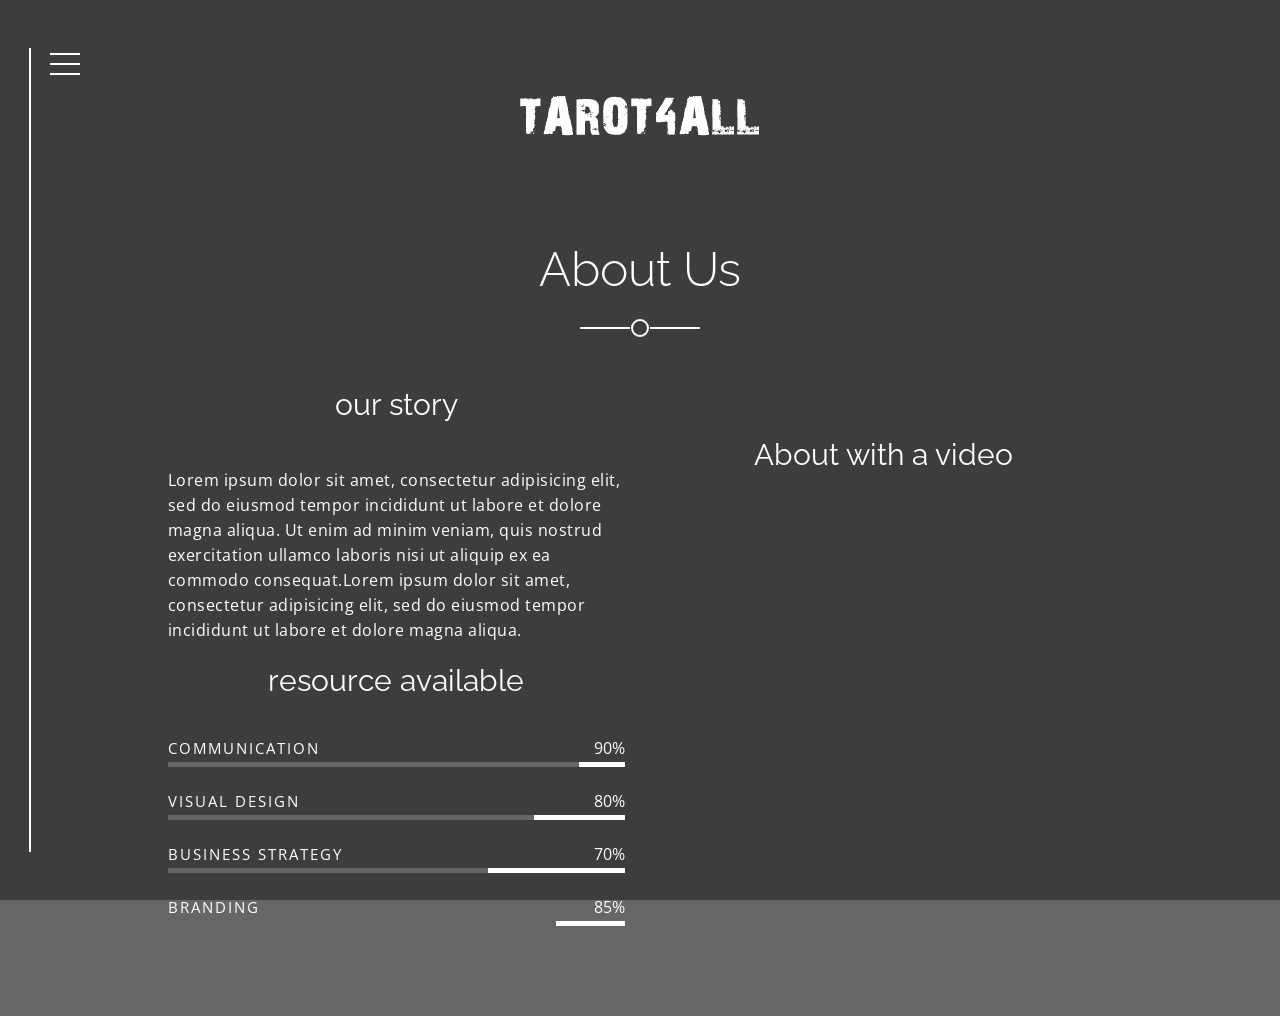
<file: tarot4all/about.html>
<!DOCTYPE html>
<!--
	Metronic by TEMPLATE STOCK
	templatestock.co @templatestock
	Released for free under the Creative Commons Attribution 3.0 license (templated.co/license)
-->

<!--[if IE 7]>    <html class="no-js ie7 oldie" lang="en-US"> <![endif]-->
<!--[if IE 8]>    <html class="no-js ie8 oldie" lang="en-US"> <![endif]-->
<!--[if gt IE 8]><!--> <html class="no-js" lang="en-US">  <!--<![endif]-->
<head>

<!-- META DATA -->
<meta charset="utf-8">
<meta http-equiv="X-UA-Compatible" content="IE=edge">
<meta http-equiv="content-type" content="text/html;charset=UTF-8">
<meta name="viewport" content="width=device-width, initial-scale=1, maximum-scale=1">


<!-- Title -->
<title>Metronic Free HTML5 Responsive Template | Template Stock </title>

<!-- CSS Global Compulsory -->
<link rel="stylesheet" href="css/bootstrap.min.css">
<link rel="stylesheet" href="css/style.css" >

<!-- CSS Implementing Plugins -->
<link rel="stylesheet" type="text/css" href="css/font-awesome.min.css" />
<link rel="stylesheet" type="text/css" href="css/ionicons.min.css" />
<link rel="stylesheet" type="text/css" href="css/animate.min.css" />
<link rel="stylesheet" type="text/css" href="css/flexslider.css" />
<link rel="stylesheet" type="text/css" href="css/owl.carousel.css" />
<link rel="stylesheet" type="text/css" href="css/owl.theme.css" />
<link rel="stylesheet" type="text/css" href="css/vegas.min.css" />
<link rel="stylesheet" type="text/css" href="css/menu.css" />
<link rel="stylesheet" type="text/css" href="css/sidebar.css" />

<!-- Fonts -->	
<link href='http://fonts.googleapis.com/css?family=Open+Sans:300italic,700italic,400,300,700&amp;subset=latin,latin-ext' rel='stylesheet' type='text/css'>
<link href='http://fonts.googleapis.com/css?family=Raleway:400,300,700,900' rel='stylesheet' type='text/css'>


<!-- JS -->
<script type="text/javascript" src="js/modernizr.js"></script>
<script type="text/javascript" src="js/snap.svg-min.js"></script>

<!-- HTML5 shim and Respond.js IE8 support of HTML5 elements and media queries -->
<!--[if lt IE 9]>
<script src="http://html5shim.googlecode.com/svn/trunk/html5.js"></script>
<script src="http://webnextbd.net/demo/js/respond.min.js"></script>
<![endif]-->

<!--[if lt IE 11]>
<link rel="stylesheet" type="text/css" href="http://webnextbd.net/demo/css/ie.css">
<![endif]-->

</head>
<body class="image-background">

<!-- Preloader -->
<div id="preloader">
<div id="loading-animation">&nbsp;</div>
</div>
<!-- /Preloader -->

<!-- Overlay -->
<div id="section-home" class="home-section-wrap center">
<div class="section-overlay"></div>
</div>
<!-- /Overlay -->

<!-- container -->
<div class="containers">
<!-- menu -->
<nav id="menu" class="menu">
<button class="menu__handle"><span>Menu</span></button>
<div class="menu__inner">
<ul>
<li><a href="index.html"><i class="fa fa-fw fa-home"></i><span>Home</span></a></li>
<li><a href="about.html"><i class="fa fa-fw fa-info"></i><span>About</span></a></li>
<li><a href="team.html"><i class="fa fa-fw fa-users"></i><span>Team</span></a></li>
<li><a href="services.html"><i class="fa fa-fw fa-gear"></i><span>Services</span></a></li>
<li><a href="portfolio.html"><i class="fa fa-fw fa-camera"></i><span>Portfolio</span></a></li>
<li><a href="contact.html"><i class="fa fa-fw fa-envelope"></i><span>Contact</span></a></li>
</ul>
</div>
<div class="morph-shape" data-morph-open="M300-10c0,0,295,164,295,410c0,232-295,410-295,410" data-morph-close="M300-10C300-10,5,154,5,400c0,232,295,410,295,410">
<svg width="100%" height="100%" viewBox="0 0 600 800" preserveAspectRatio="none">
<path fill="none" d="M300-10c0,0,0,164,0,410c0,232,0,410,0,410"/>
</svg>
</div>
</nav><!-- /menu -->

<!-- main -->
<div class="main">
<!-- header -->
<header class="header-site">
<div class="logo-site animated bounceInDown" data-animation-delay="700">
<img class="img-responsive" src="images/logo.png" data-at2x="images/logo@2x.png" alt="Logo" />
</div>
</header>
<!-- /header -->

<!-- section -->                 
<section class="section fullscreen site-main">
<div class="container-section">
<div class="container-table">
<div class="content-table">
<!-- bt-carousel -->
<div class="bt-carousel">

<!-- about section -->
<div class="item-slide show">
<!-- container -->
<div class="container">
<div class="row">
<div class="col-md-10 col-md-offset-1">

<!-- header section -->
<div class="header-section animated bounceInDown" data-animation-delay="700">
<!-- title section -->
<h2 class="title-section">About Us</h2><!-- /title section -->
<div class="line-separate line-white line-center"><span></span></div>
</div>
<!-- /header section -->
	
<!-- content slide -->
<div class="content-slide aboutus">
<div class="row">
<div class="col-xs-12 col-md-6 animated bounceInLeft" data-animation-delay="700">
<h3>our story</h3>
<p>Lorem ipsum dolor sit amet, consectetur adipisicing elit, sed do eiusmod tempor incididunt ut labore et dolore magna aliqua. Ut enim ad minim veniam, quis nostrud exercitation ullamco laboris nisi ut aliquip ex ea commodo consequat.Lorem ipsum dolor sit amet, consectetur adipisicing elit, sed do eiusmod tempor incididunt ut labore et dolore magna aliqua.</p>
<!-- Pregress bar -->
<h3>resource available</h3>
<div class="pregress-bar">
<div class="skill-lockup">
<span class="category-name mb">communication</span><span class="progress-status">90%</span>
<span class="skill-bar">
<span class="skill-level  planning"></span>
</span>
</div><!-- /planning -->

<div class="skill-lockup">
<span class="category-name mb">visual design</span><span class="progress-status">80%</span>
<span class="skill-bar">
<span class="skill-level programming"></span>
</span>
</div><!-- /programming -->

<div class="skill-lockup">
<span class="category-name">business strategy</span><span class="progress-status">70%</span>
<span class="skill-bar">
<span class="skill-level developing"></span>
</span>
</div><!-- /developing -->

<div class="skill-lockup">
<span class="category-name">branding</span><span class="progress-status">85%</span>
<span class="skill-bar">
<span class="skill-level supporting"></span>
</span>
</div><!-- /supporting -->
</div><!-- /Pregress bar -->
</div><!-- /col-xs-12 col-md-6 -->

<!-- video section -->
<div class="col-xs-12 col-md-6 video-section animated bounceInRight" data-animation-delay="700">
<div class="big-video center">
<h3>About with a video</h3>
<div class="video-content">
<iframe src="https://www.youtube.com/embed/BpYaM87g3oY" allowfullscreen></iframe>
</div>
</div>
</div><!-- /video section -->
</div><!-- /row -->

</div><!-- /content slide -->
</div>
</div><!-- /row -->
</div><!-- /container -->
</div>
<!-- about section -->

</div><!-- /bt-carousel -->
</div>
</div>
</div>
</section><!-- /section -->  
</div><!-- /main -->
</div><!-- /container -->


<!-- JS -->
<script type="text/javascript" src="js/jquery-1.11.3.min.js"></script>
<script type="text/javascript" src="js/bootstrap.min.js"></script>
<script type="text/javascript" src="js/retina.min.js"></script>
<script type="text/javascript" src="js/jquery.backstretch.min.js"></script>
<script type="text/javascript" src="js/jquery.countdown.min.js"></script>
<script type="text/javascript" src="js/jquery.parallaxify.min.js"></script>
<script type="text/javascript" src="js/jquery.particleground.min.js"></script>
<script type="text/javascript" src="js/vegas.min.js"></script>
<script type="text/javascript" src="js/trianglify.min.js"></script>
<script type="text/javascript" src="js/jquery.mb.YTPlayer.js"></script>
<script type="text/javascript" src="js/jquery.nicescroll.min.js"></script>
<script type="text/javascript" src="js/jquery.flexslider-min.js"></script>
<script type="text/javascript" src="js/owl.carousel.min.js"></script>
<script type="text/javascript" src="js/jquery.appear.js"></script>
<script type="text/javascript" src="js/classie.js"></script>
<script type="text/javascript" src="js/sidebar.js"></script>
<script type="text/javascript" src="js/main.js"></script>

</body>
</html>
</file>
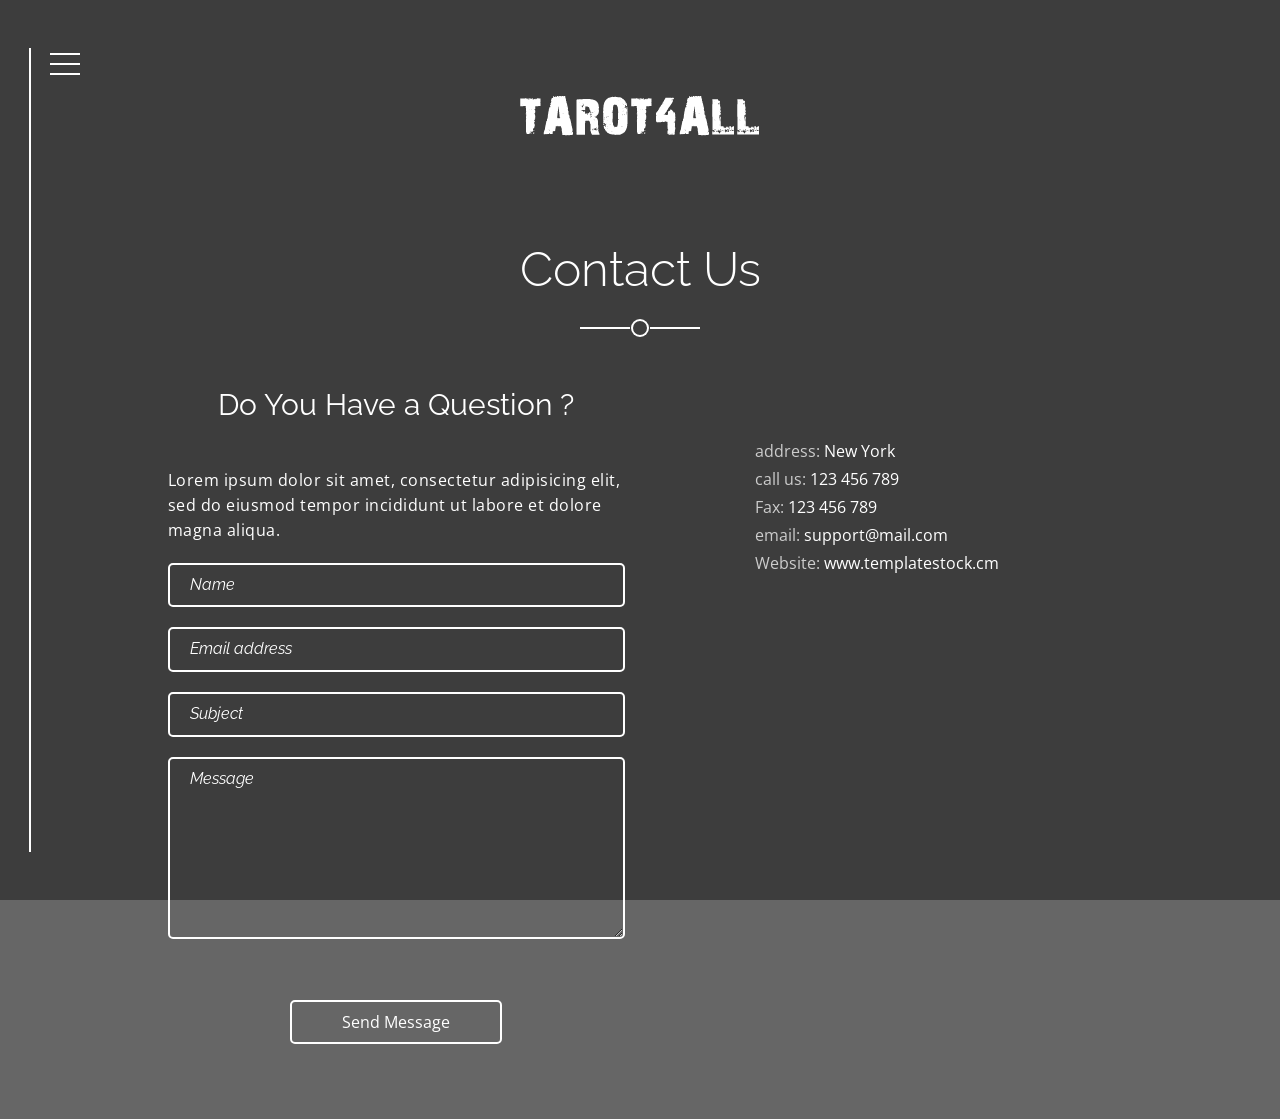
<file: tarot4all/contact.html>
<!DOCTYPE html>
<!--
	Metronic by TEMPLATE STOCK
	templatestock.co @templatestock
	Released for free under the Creative Commons Attribution 3.0 license (templated.co/license)
-->

<!--[if IE 7]>    <html class="no-js ie7 oldie" lang="en-US"> <![endif]-->
<!--[if IE 8]>    <html class="no-js ie8 oldie" lang="en-US"> <![endif]-->
<!--[if gt IE 8]><!--> <html class="no-js" lang="en-US">  <!--<![endif]-->
<head>

<!-- META DATA -->
<meta charset="utf-8">
<meta http-equiv="X-UA-Compatible" content="IE=edge">
<meta http-equiv="content-type" content="text/html;charset=UTF-8">
<meta name="viewport" content="width=device-width, initial-scale=1, maximum-scale=1">

<!-- Title -->
<title>Metronic Free HTML5 Responsive Template | Template Stock </title>



<!-- CSS Global Compulsory -->
<link rel="stylesheet" href="css/bootstrap.min.css">
<link rel="stylesheet" href="css/style.css" >

<!-- CSS Implementing Plugins -->
<link rel="stylesheet" type="text/css" href="css/font-awesome.min.css" />
<link rel="stylesheet" type="text/css" href="css/ionicons.min.css" />
<link rel="stylesheet" type="text/css" href="css/animate.min.css" />
<link rel="stylesheet" type="text/css" href="css/flexslider.css" />
<link rel="stylesheet" type="text/css" href="css/owl.carousel.css" />
<link rel="stylesheet" type="text/css" href="css/owl.theme.css" />
<link rel="stylesheet" type="text/css" href="css/vegas.min.css" />
<link rel="stylesheet" type="text/css" href="css/menu.css" />
<link rel="stylesheet" type="text/css" href="css/sidebar.css" />

<!-- Fonts -->	
<link href='http://fonts.googleapis.com/css?family=Open+Sans:300italic,700italic,400,300,700&amp;subset=latin,latin-ext' rel='stylesheet' type='text/css'>
<link href='http://fonts.googleapis.com/css?family=Raleway:400,300,700,900' rel='stylesheet' type='text/css'>


<!-- JS -->
<script type="text/javascript" src="js/modernizr.js"></script>
<script type="text/javascript" src="js/snap.svg-min.js"></script>

<!-- HTML5 shim and Respond.js IE8 support of HTML5 elements and media queries -->
<!--[if lt IE 9]>
<script src="http://html5shim.googlecode.com/svn/trunk/html5.js"></script>
<script src="http://webnextbd.net/demo/js/respond.min.js"></script>
<![endif]-->

<!--[if lt IE 11]>
<link rel="stylesheet" type="text/css" href="http://webnextbd.net/demo/css/ie.css">
<![endif]-->

</head>
<body class="image-background">

<!-- Preloader -->
<div id="preloader">
<div id="loading-animation">&nbsp;</div>
</div>
<!-- /Preloader -->

<!-- Overlay -->
<div id="section-home" class="home-section-wrap center">
<div class="section-overlay"></div>
</div>
<!-- /Overlay -->

<!-- container -->
<div class="containers">
<!-- menu -->
<nav id="menu" class="menu">
<button class="menu__handle"><span>Menu</span></button>
<div class="menu__inner">
<ul>
<li><a href="index.html"><i class="fa fa-fw fa-home"></i><span>Home</span></a></li>
<li><a href="about.html"><i class="fa fa-fw fa-info"></i><span>About</span></a></li>
<li><a href="team.html"><i class="fa fa-fw fa-users"></i><span>Team</span></a></li>
<li><a href="services.html"><i class="fa fa-fw fa-gear"></i><span>Services</span></a></li>
<li><a href="portfolio.html"><i class="fa fa-fw fa-camera"></i><span>Portfolio</span></a></li>
<li><a href="contact.html"><i class="fa fa-fw fa-envelope"></i><span>Contact</span></a></li>
</ul>
</div>
<div class="morph-shape" data-morph-open="M300-10c0,0,295,164,295,410c0,232-295,410-295,410" data-morph-close="M300-10C300-10,5,154,5,400c0,232,295,410,295,410">
<svg width="100%" height="100%" viewBox="0 0 600 800" preserveAspectRatio="none">
<path fill="none" d="M300-10c0,0,0,164,0,410c0,232,0,410,0,410"/>
</svg>
</div>
</nav><!-- /menu -->

<!-- main -->
<div class="main">
<!-- header -->
<header class="header-site">
<div class="logo-site animated bounceInDown" data-animation-delay="700">
<img class="img-responsive" src="images/logo.png" data-at2x="images/logo@2x.png" alt="Logo" />
</div>
</header>
<!-- /header -->

<!-- section -->                 
<section class="section fullscreen site-main">
<div class="container-section">
<div class="container-table">
<div class="content-table">
<!-- bt-carousel -->
<div class="bt-carousel">

<!-- contact section -->
<div class="item-slide show">
<!-- container -->
<div class="container">
<div class="row">
<div class="col-md-10 col-md-offset-1">

<!-- header section -->
<div class="header-section animated bounceInDown" data-animation-delay="700">
<!-- title section -->
<h2 class="title-section">Contact Us</h2><!-- /title section -->
<div class="line-separate line-white line-center"><span></span></div>
</div>
<!-- /header section -->
	
<!-- content slide -->
<div class="content-slide aboutus">
<div class="row">
<div class="col-xs-12 col-md-6 animated bounceInLeft" data-animation-delay="700">
<h3>Do You Have a Question ?</h3>
<p>Lorem ipsum dolor sit amet, consectetur adipisicing elit, sed do eiusmod tempor incididunt ut labore et dolore magna aliqua.</p>


<!-- contact form -->
<form method="post" action="../../send-mail.php" class="contact-form">

<input type="text" name="name" placeholder="Name" class="required">

<input type="email" name="email" placeholder="Email address" class="contact-form-email required">

<input type="text" name="subject" placeholder="Subject" class="contact-form-subject">

<textarea name="message" placeholder="Message" class="required" rows="7"></textarea>

<div class="response-message"></div>
<button class="border-button" type="submit" id="submit" name="submit">Send Message</button>

</form><!-- /contact form -->
</div><!-- /col-xs-12 col-md-6 -->

<!-- maps section -->
<div class="col-xs-12 col-md-6 maps-section animated bounceInRight" data-animation-delay="700">
<div class="big-maps center" >
<ul>
<li><span>address: </span> New York</li>
<li><span>call us: </span><a href="tel:123456789">123 456 789</a></li>
<li><span>Fax: </span><a href="tel:123456789">123 456 789</a></li>
<li><span>email: </span><a href="#">support@mail.com</a></li>
<li><span>Website: </span><a href="#">www.templatestock.cm</a></li>
</ul>
<div id="map1"></div>
</div>
</div><!-- /maps section -->
</div><!-- /row -->

</div><!-- /content slide -->
</div>
</div><!-- /row -->
</div><!-- /container -->
</div>
<!-- /contact section -->

</div><!-- /bt-carousel -->
</div>
</div>
</div>
</section><!-- /section -->  
</div><!-- /main -->
</div><!-- /container -->


<!-- JS -->
<script type="text/javascript" src="js/jquery-1.11.3.min.js"></script>
<script type="text/javascript" src="js/bootstrap.min.js"></script>
<script type="text/javascript" src="js/retina.min.js"></script>
<script type="text/javascript" src="js/jquery.backstretch.min.js"></script>
<!-- Maps -->
<script type="text/javascript" src="http://maps.google.com/maps/api/js"></script>
<script type="text/javascript" src="js/maps.js"></script>
<!-- /Maps -->
<script type="text/javascript" src="js/jquery.countdown.min.js"></script>
<script type="text/javascript" src="js/jquery.parallaxify.min.js"></script>
<script type="text/javascript" src="js/jquery.particleground.min.js"></script>
<script type="text/javascript" src="js/vegas.min.js"></script>
<script type="text/javascript" src="js/trianglify.min.js"></script>
<script type="text/javascript" src="js/jquery.mb.YTPlayer.js"></script>
<script type="text/javascript" src="js/jquery.nicescroll.min.js"></script>
<script type="text/javascript" src="js/jquery.flexslider-min.js"></script>
<script type="text/javascript" src="js/owl.carousel.min.js"></script>
<script type="text/javascript" src="js/jquery.appear.js"></script>
<script type="text/javascript" src="js/classie.js"></script>
<script type="text/javascript" src="js/sidebar.js"></script>
<script type="text/javascript" src="js/main.js"></script>

</body>
</html>
</file>
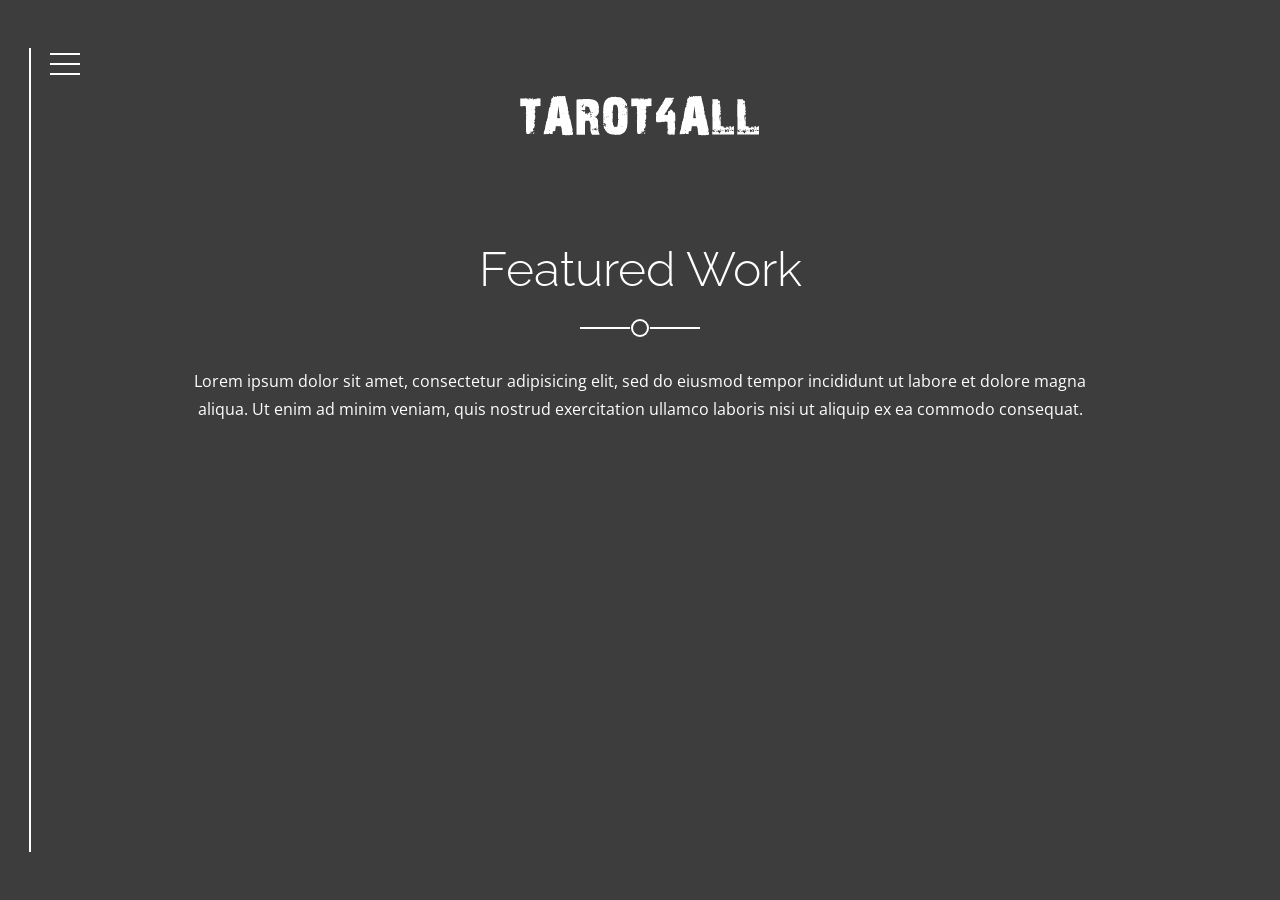
<file: tarot4all/portfolio.html>
<!DOCTYPE html>
<!--
	Metronic by TEMPLATE STOCK
	templatestock.co @templatestock
	Released for free under the Creative Commons Attribution 3.0 license (templated.co/license)
-->

<!--[if IE 7]>    <html class="no-js ie7 oldie" lang="en-US"> <![endif]-->
<!--[if IE 8]>    <html class="no-js ie8 oldie" lang="en-US"> <![endif]-->
<!--[if gt IE 8]><!--> <html class="no-js" lang="en-US">  <!--<![endif]-->
<head>

<!-- META DATA -->
<meta charset="utf-8">
<meta http-equiv="X-UA-Compatible" content="IE=edge">
<meta http-equiv="content-type" content="text/html;charset=UTF-8">
<meta name="viewport" content="width=device-width, initial-scale=1, maximum-scale=1">

<!-- Title -->
<title>Metronic Free HTML5 Responsive Template | Template Stock </title>


<!-- CSS Global Compulsory -->
<link rel="stylesheet" href="css/bootstrap.min.css">
<link rel="stylesheet" href="css/style.css" >

<!-- CSS Implementing Plugins -->
<link rel="stylesheet" type="text/css" href="css/font-awesome.min.css" />
<link rel="stylesheet" type="text/css" href="css/ionicons.min.css" />
<link rel="stylesheet" type="text/css" href="css/animate.min.css" />
<link rel="stylesheet" type="text/css" href="css/flexslider.css" />
<link rel="stylesheet" type="text/css" href="css/owl.carousel.css" />
<link rel="stylesheet" type="text/css" href="css/owl.theme.css" />
<link rel="stylesheet" type="text/css" href="css/vegas.min.css" />
<link rel="stylesheet" type="text/css" href="css/menu.css" />
<link rel="stylesheet" type="text/css" href="css/sidebar.css" />

<!-- Fonts -->	
<link href='http://fonts.googleapis.com/css?family=Open+Sans:300italic,700italic,400,300,700&amp;subset=latin,latin-ext' rel='stylesheet' type='text/css'>
<link href='http://fonts.googleapis.com/css?family=Raleway:400,300,700,900' rel='stylesheet' type='text/css'>


<!-- JS -->
<script type="text/javascript" src="js/modernizr.js"></script>
<script type="text/javascript" src="js/snap.svg-min.js"></script>

<!-- HTML5 shim and Respond.js IE8 support of HTML5 elements and media queries -->
<!--[if lt IE 9]>
<script src="http://html5shim.googlecode.com/svn/trunk/html5.js"></script>
<script src="http://webnextbd.net/demo/js/respond.min.js"></script>
<![endif]-->

<!--[if lt IE 11]>
<link rel="stylesheet" type="text/css" href="http://webnextbd.net/demo/css/ie.css">
<![endif]-->

</head>
<body class="image-background">

<!-- Preloader -->
<div id="preloader">
<div id="loading-animation">&nbsp;</div>
</div>
<!-- /Preloader -->

<!-- Overlay -->
<div id="section-home" class="home-section-wrap center">
<div class="section-overlay"></div>
</div>
<!-- /Overlay -->

<!-- container -->
<div class="containers">
<!-- menu -->
<nav id="menu" class="menu">
<button class="menu__handle"><span>Menu</span></button>
<div class="menu__inner">
<ul>
<li><a href="index.html"><i class="fa fa-fw fa-home"></i><span>Home</span></a></li>
<li><a href="about.html"><i class="fa fa-fw fa-info"></i><span>About</span></a></li>
<li><a href="team.html"><i class="fa fa-fw fa-users"></i><span>Team</span></a></li>
<li><a href="services.html"><i class="fa fa-fw fa-gear"></i><span>Services</span></a></li>
<li><a href="portfolio.html"><i class="fa fa-fw fa-camera"></i><span>Portfolio</span></a></li>
<li><a href="contact.html"><i class="fa fa-fw fa-envelope"></i><span>Contact</span></a></li>
</ul>
</div>
<div class="morph-shape" data-morph-open="M300-10c0,0,295,164,295,410c0,232-295,410-295,410" data-morph-close="M300-10C300-10,5,154,5,400c0,232,295,410,295,410">
<svg width="100%" height="100%" viewBox="0 0 600 800" preserveAspectRatio="none">
<path fill="none" d="M300-10c0,0,0,164,0,410c0,232,0,410,0,410"/>
</svg>
</div>
</nav><!-- /menu -->

<!-- main -->
<div class="main">
<!-- header -->
<header class="header-site">
<div class="logo-site animated bounceInDown" data-animation-delay="700">
<img class="img-responsive" src="images/logo.png" data-at2x="images/logo@2x.png" alt="Logo" />
</div>
</header>
<!-- /header -->

<!-- section -->                 
<section class="section fullscreen site-main">
<div class="container-section">
<div class="container-table">
<div class="content-table">
<!-- bt-carousel -->
<div class="bt-carousel">

<!-- services section -->
<div class="item-slide show">
<!-- container -->
<div class="container">
<div class="row">
<div class="col-md-10 col-md-offset-1">

<!-- header section -->
<div class="header-section animated bounceInDown" data-animation-delay="700">
<!-- title section -->
<h2 class="title-section">Featured Work</h2><!-- /title section -->
<div class="line-separate line-white line-center"><span></span></div>
<p>Lorem ipsum dolor sit amet, consectetur adipisicing elit, sed do eiusmod tempor incididunt ut labore et dolore magna aliqua. Ut enim ad minim veniam, quis nostrud exercitation ullamco laboris nisi ut aliquip ex ea commodo consequat.</p>
</div>
<!-- /header section -->
	
<!-- content slide -->
<div class="content-slide">
<div class="row animated bounceInUp" data-animation-delay="700">
<!-- Portfolio -->
<div id="owl-demo" class="owl-carousel">

<div class="item">
<img src="images/portfolio-1.jpg" data-at2x="images/portfolio-1@2x.jpg" alt="portfolio-1">
<h4>Project-1</h4>
<p>Lorem ipsum dolor sit amet, consectetur adipisicing elit.<p>
</div><!-- /item -->

<div class="item">
<img src="images/portfolio-2.jpg" data-at2x="images/portfolio-2@2x.jpg" alt="portfolio-2">
<h4>Project-2</h4>
<p>Lorem ipsum dolor sit amet, consectetur adipisicing elit.<p>
</div><!-- /item -->

<div class="item">
<img src="images/portfolio-3.jpg" data-at2x="images/portfolio-3@2x.jpg" alt="portfolio-3">
<h4>Project-3</h4>
<p>Lorem ipsum dolor sit amet, consectetur adipisicing elit.<p>
</div><!-- /item -->

<div class="item">
<img src="images/portfolio-4.jpg" data-at2x="images/portfolio-4@2x.jpg" alt="portfolio-4">
<h4>Project-4</h4>
<p>Lorem ipsum dolor sit amet, consectetur adipisicing elit.<p>
</div><!-- /item -->

<div class="item">
<img src="images/portfolio-5.jpg" data-at2x="images/portfolio-5@2x.jpg" alt="portfolio-5">
<h4>Project-5</h4>
<p>Lorem ipsum dolor sit amet, consectetur adipisicing elit.<p>
</div><!-- /item -->

<div class="item">
<img src="images/portfolio-6.jpg" data-at2x="images/portfolio-6@2x.jpg" alt="portfolio-6">
<h4>Project-6</h4>
<p>Lorem ipsum dolor sit amet, consectetur adipisicing elit.<p>
</div><!-- /item -->

</div>
<!-- /Portfolio -->
</div><!-- /row -->

</div><!-- /content slide -->
</div>
</div><!-- /row -->
</div><!-- /container -->
</div>
<!-- /Portfolio section -->

</div><!-- /bt-carousel -->
</div>
</div>
</div>
</section><!-- /section -->  
</div><!-- /main -->
</div><!-- /container -->


<!-- JS -->
<script type="text/javascript" src="js/jquery-1.11.3.min.js"></script>
<script type="text/javascript" src="js/bootstrap.min.js"></script>
<script type="text/javascript" src="js/retina.min.js"></script>
<script type="text/javascript" src="js/jquery.backstretch.min.js"></script>
<script type="text/javascript" src="js/jquery.countdown.min.js"></script>
<script type="text/javascript" src="js/jquery.parallaxify.min.js"></script>
<script type="text/javascript" src="js/jquery.particleground.min.js"></script>
<script type="text/javascript" src="js/vegas.min.js"></script>
<script type="text/javascript" src="js/trianglify.min.js"></script>
<script type="text/javascript" src="js/jquery.mb.YTPlayer.js"></script>
<script type="text/javascript" src="js/jquery.nicescroll.min.js"></script>
<script type="text/javascript" src="js/jquery.flexslider-min.js"></script>
<script type="text/javascript" src="js/owl.carousel.min.js"></script>
<script type="text/javascript" src="js/jquery.appear.js"></script>
<script type="text/javascript" src="js/classie.js"></script>
<script type="text/javascript" src="js/sidebar.js"></script>
<script type="text/javascript" src="js/main.js"></script>

</body>
</html>
</file>
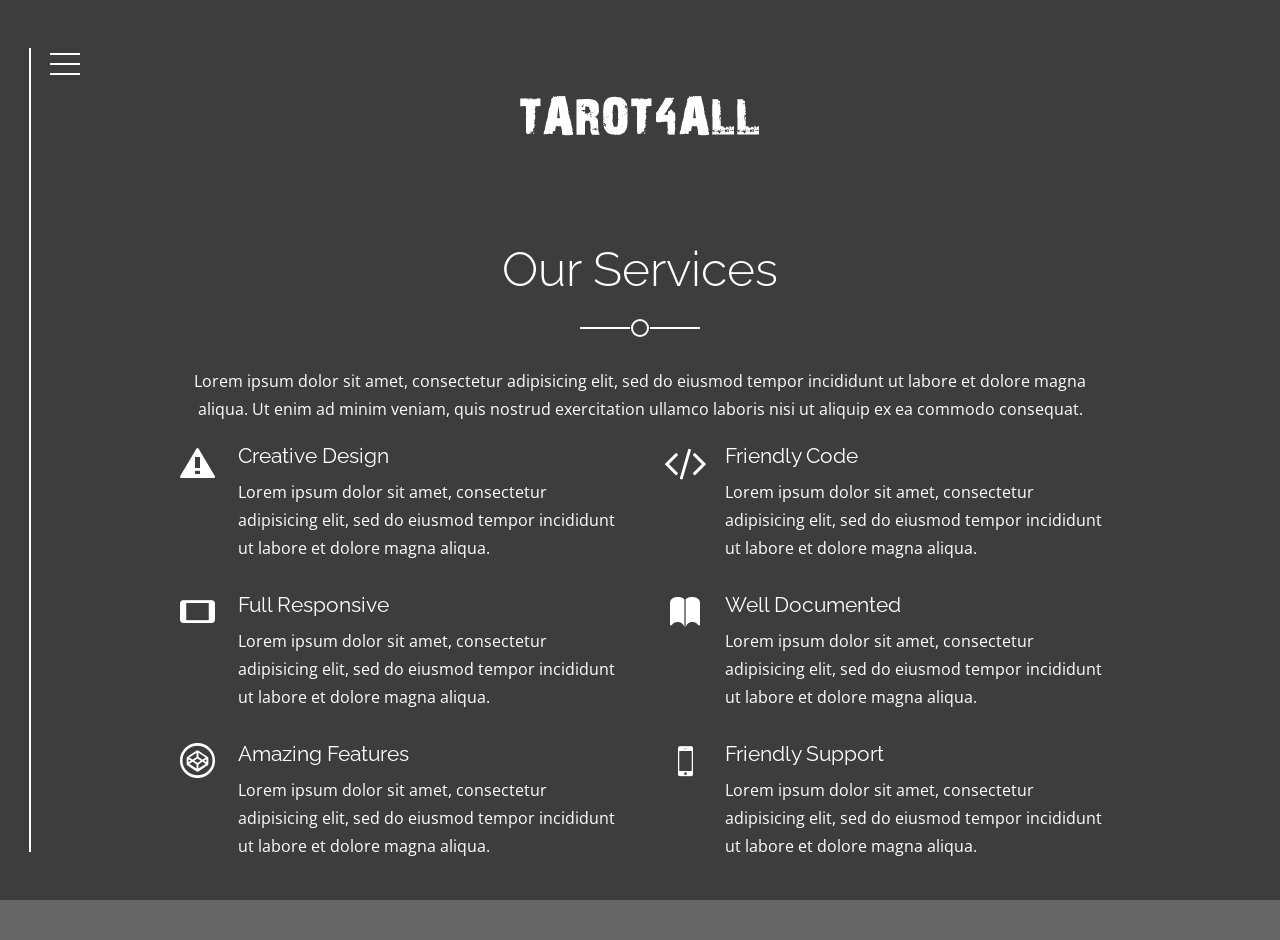
<file: tarot4all/services.html>
<!DOCTYPE html>
<!--
	Metronic by TEMPLATE STOCK
	templatestock.co @templatestock
	Released for free under the Creative Commons Attribution 3.0 license (templated.co/license)
-->
<!--[if IE 7]>    <html class="no-js ie7 oldie" lang="en-US"> <![endif]-->
<!--[if IE 8]>    <html class="no-js ie8 oldie" lang="en-US"> <![endif]-->
<!--[if gt IE 8]><!--> <html class="no-js" lang="en-US">  <!--<![endif]-->
<head>

<!-- META DATA -->
<meta charset="utf-8">
<meta http-equiv="X-UA-Compatible" content="IE=edge">
<meta http-equiv="content-type" content="text/html;charset=UTF-8">
<meta name="viewport" content="width=device-width, initial-scale=1, maximum-scale=1">

<!-- Title -->
<title>Metronic Free HTML5 Responsive Template | Template Stock </title>


<!-- CSS Global Compulsory -->
<link rel="stylesheet" href="css/bootstrap.min.css">
<link rel="stylesheet" href="css/style.css" >

<!-- CSS Implementing Plugins -->
<link rel="stylesheet" type="text/css" href="css/font-awesome.min.css" />
<link rel="stylesheet" type="text/css" href="css/ionicons.min.css" />
<link rel="stylesheet" type="text/css" href="css/animate.min.css" />
<link rel="stylesheet" type="text/css" href="css/flexslider.css" />
<link rel="stylesheet" type="text/css" href="css/owl.carousel.css" />
<link rel="stylesheet" type="text/css" href="css/owl.theme.css" />
<link rel="stylesheet" type="text/css" href="css/vegas.min.css" />
<link rel="stylesheet" type="text/css" href="css/menu.css" />
<link rel="stylesheet" type="text/css" href="css/sidebar.css" />

<!-- Fonts -->	
<link href='http://fonts.googleapis.com/css?family=Open+Sans:300italic,700italic,400,300,700&amp;subset=latin,latin-ext' rel='stylesheet' type='text/css'>
<link href='http://fonts.googleapis.com/css?family=Raleway:400,300,700,900' rel='stylesheet' type='text/css'>


<!-- JS -->
<script type="text/javascript" src="js/modernizr.js"></script>
<script type="text/javascript" src="js/snap.svg-min.js"></script>

<!-- HTML5 shim and Respond.js IE8 support of HTML5 elements and media queries -->
<!--[if lt IE 9]>
<script src="http://html5shim.googlecode.com/svn/trunk/html5.js"></script>
<script src="http://webnextbd.net/demo/js/respond.min.js"></script>
<![endif]-->

<!--[if lt IE 11]>
<link rel="stylesheet" type="text/css" href="http://webnextbd.net/demo/css/ie.css">
<![endif]-->

</head>
<body class="image-background">

<!-- Preloader -->
<div id="preloader">
<div id="loading-animation">&nbsp;</div>
</div>
<!-- /Preloader -->

<!-- Overlay -->
<div id="section-home" class="home-section-wrap center">
<div class="section-overlay"></div>
</div>
<!-- /Overlay -->

<!-- container -->
<div class="containers">
<!-- menu -->
<nav id="menu" class="menu">
<button class="menu__handle"><span>Menu</span></button>
<div class="menu__inner">
<ul>
<li><a href="index.html"><i class="fa fa-fw fa-home"></i><span>Home</span></a></li>
<li><a href="about.html"><i class="fa fa-fw fa-info"></i><span>About</span></a></li>
<li><a href="team.html"><i class="fa fa-fw fa-users"></i><span>Team</span></a></li>
<li><a href="services.html"><i class="fa fa-fw fa-gear"></i><span>Services</span></a></li>
<li><a href="portfolio.html"><i class="fa fa-fw fa-camera"></i><span>Portfolio</span></a></li>
<li><a href="contact.html"><i class="fa fa-fw fa-envelope"></i><span>Contact</span></a></li>
</ul>
</div>
<div class="morph-shape" data-morph-open="M300-10c0,0,295,164,295,410c0,232-295,410-295,410" data-morph-close="M300-10C300-10,5,154,5,400c0,232,295,410,295,410">
<svg width="100%" height="100%" viewBox="0 0 600 800" preserveAspectRatio="none">
<path fill="none" d="M300-10c0,0,0,164,0,410c0,232,0,410,0,410"/>
</svg>
</div>
</nav><!-- /menu -->

<!-- main -->
<div class="main">
<!-- header -->
<header class="header-site">
<div class="logo-site animated bounceInDown" data-animation-delay="700">
<img class="img-responsive" src="images/logo.png" data-at2x="images/logo@2x.png" alt="Logo" />
</div>
</header>
<!-- /header -->

<!-- section -->                 
<section class="section fullscreen site-main">
<div class="container-section">
<div class="container-table">
<div class="content-table">
<!-- bt-carousel -->
<div class="bt-carousel">

<!-- services section -->
<div class="item-slide show">
<!-- container -->
<div class="container">
<div class="row">
<div class="col-md-10 col-md-offset-1">

<!-- header section -->
<div class="header-section animated bounceInDown" data-animation-delay="700">
<!-- title section -->
<h2 class="title-section">Our Services</h2><!-- /title section -->
<div class="line-separate line-white line-center"><span></span></div>
<p>Lorem ipsum dolor sit amet, consectetur adipisicing elit, sed do eiusmod tempor incididunt ut labore et dolore magna aliqua. Ut enim ad minim veniam, quis nostrud exercitation ullamco laboris nisi ut aliquip ex ea commodo consequat.</p>
</div>
<!-- /header section -->
	
<!-- content slide -->
<div class="content-slide">
<div class="row">
<div class="col-md-6 animated bounceInLeft" data-animation-delay="700">
<!-- service list -->
<div class="service-list">

<!-- item service -->
<div class="item-service">
<div class="service-icon">
<i class="ion-alert-circled"></i>
</div>
<div class="service-text">
<h3>Creative Design</h3>
<p>Lorem ipsum dolor sit amet, consectetur adipisicing elit, sed do eiusmod tempor incididunt ut labore et dolore magna aliqua.</p>
</div>
</div><!-- /item service -->

<!-- item service -->
<div class="item-service">
<div class="service-icon">
<i class="ion-android-phone-landscape"></i>
</div>
<div class="service-text">
<h3>Full Responsive</h3>
<p>Lorem ipsum dolor sit amet, consectetur adipisicing elit, sed do eiusmod tempor incididunt ut labore et dolore magna aliqua.</p>
</div>
</div><!-- /item service -->
</div><!-- /service list -->
</div><!-- /col-md-6 -->

<div class="col-md-6 animated bounceInRight" data-animation-delay="700">
<!-- service list -->
<div class="service-list">

<!-- item service -->
<div class="item-service">
<div class="service-icon">
<i class="fa fa-code"></i>
</div>
<div class="service-text">
<h3>Friendly Code</h3>
<p>Lorem ipsum dolor sit amet, consectetur adipisicing elit, sed do eiusmod tempor incididunt ut labore et dolore magna aliqua.</p>
</div>
</div><!-- /item service -->

<!-- item service -->
<div class="item-service">
<div class="service-icon">
<i class="ion-ios-book"></i>
</div>
<div class="service-text">
<h3>Well Documented</h3>
<p>Lorem ipsum dolor sit amet, consectetur adipisicing elit, sed do eiusmod tempor incididunt ut labore et dolore magna aliqua.</p>
</div>
</div><!-- /item service -->
</div><!-- /service list -->
</div><!-- /col-md-6 -->
</div><!-- /row -->

<!-- row -->
<div class="row animated bounceInUp" data-animation-delay="700">
<div class="col-md-6">
<!-- service list -->
<div class="service-list">

<!-- item service -->
<div class="item-service">
<div class="service-icon">
<i class="ion-social-codepen-outline"></i>
</div>
<div class="service-text">
<h3>Amazing Features</h3>
<p>Lorem ipsum dolor sit amet, consectetur adipisicing elit, sed do eiusmod tempor incididunt ut labore et dolore magna aliqua.</p>
</div>
</div><!-- /item service -->
</div><!-- /service list -->
</div><!-- /col-md-6 -->

<div class="col-md-6">
<!-- service list -->
<div class="service-list">

<!-- item service -->
<div class="item-service">
<div class="service-icon">
<i class="ion-iphone"></i>
</div>
<div class="service-text">
<h3>Friendly Support</h3>
<p>Lorem ipsum dolor sit amet, consectetur adipisicing elit, sed do eiusmod tempor incididunt ut labore et dolore magna aliqua.</p>
</div>
</div><!-- /item service -->
</div><!-- /service list -->
</div><!-- /col-md-6 -->
</div><!-- /row -->

</div><!-- /content slide -->
</div>
</div><!-- /row -->
</div><!-- /container -->
</div>
<!-- /services section -->

</div><!-- /bt-carousel -->
</div>
</div>
</div>
</section><!-- /section -->  
</div><!-- /main -->
</div><!-- /container -->


<!-- JS -->
<script type="text/javascript" src="js/jquery-1.11.3.min.js"></script>
<script type="text/javascript" src="js/bootstrap.min.js"></script>
<script type="text/javascript" src="js/retina.min.js"></script>
<script type="text/javascript" src="js/jquery.backstretch.min.js"></script>
<script type="text/javascript" src="js/jquery.countdown.min.js"></script>
<script type="text/javascript" src="js/jquery.parallaxify.min.js"></script>
<script type="text/javascript" src="js/jquery.particleground.min.js"></script>
<script type="text/javascript" src="js/vegas.min.js"></script>
<script type="text/javascript" src="js/trianglify.min.js"></script>
<script type="text/javascript" src="js/jquery.mb.YTPlayer.js"></script>
<script type="text/javascript" src="js/jquery.nicescroll.min.js"></script>
<script type="text/javascript" src="js/jquery.flexslider-min.js"></script>
<script type="text/javascript" src="js/owl.carousel.min.js"></script>
<script type="text/javascript" src="js/jquery.appear.js"></script>
<script type="text/javascript" src="js/classie.js"></script>
<script type="text/javascript" src="js/sidebar.js"></script>
<script type="text/javascript" src="js/main.js"></script>

</body>
</html>
</file>
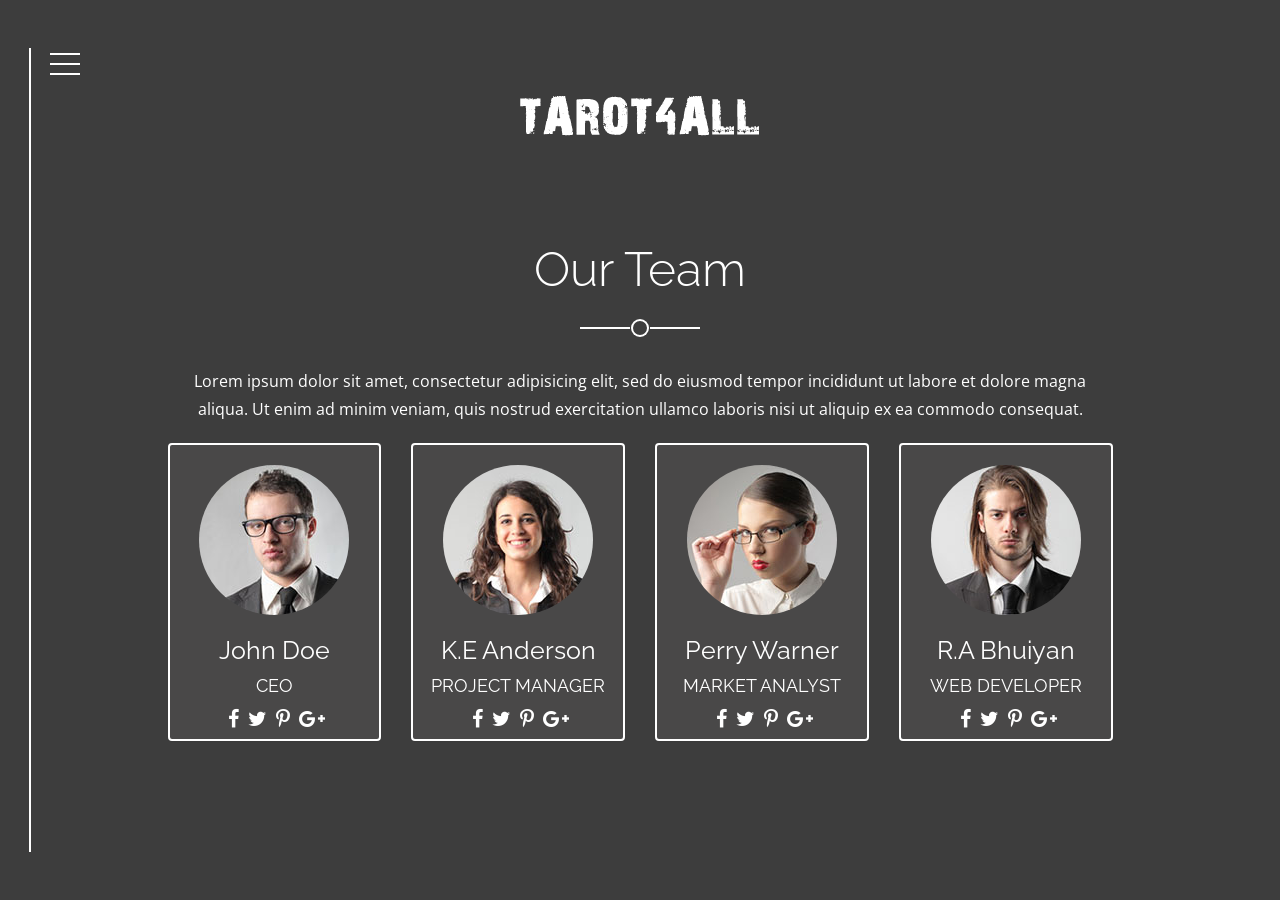
<file: tarot4all/team.html>
<!DOCTYPE html>
<!--
	Metronic by TEMPLATE STOCK
	templatestock.co @templatestock
	Released for free under the Creative Commons Attribution 3.0 license (templated.co/license)
-->

<!--[if IE 7]>    <html class="no-js ie7 oldie" lang="en-US"> <![endif]-->
<!--[if IE 8]>    <html class="no-js ie8 oldie" lang="en-US"> <![endif]-->
<!--[if gt IE 8]><!--> <html class="no-js" lang="en-US">  <!--<![endif]-->
<head>

<!-- META DATA -->
<meta charset="utf-8">
<meta http-equiv="X-UA-Compatible" content="IE=edge">
<meta http-equiv="content-type" content="text/html;charset=UTF-8">
<meta name="viewport" content="width=device-width, initial-scale=1, maximum-scale=1">

<!-- Title -->
<title>Metronic Free HTML5 Responsive Template | Template Stock </title>



<!-- CSS Global Compulsory -->
<link rel="stylesheet" href="css/bootstrap.min.css">
<link rel="stylesheet" href="css/style.css" >

<!-- CSS Implementing Plugins -->
<link rel="stylesheet" type="text/css" href="css/font-awesome.min.css" />
<link rel="stylesheet" type="text/css" href="css/ionicons.min.css" />
<link rel="stylesheet" type="text/css" href="css/animate.min.css" />
<link rel="stylesheet" type="text/css" href="css/flexslider.css" />
<link rel="stylesheet" type="text/css" href="css/owl.carousel.css" />
<link rel="stylesheet" type="text/css" href="css/owl.theme.css" />
<link rel="stylesheet" type="text/css" href="css/vegas.min.css" />
<link rel="stylesheet" type="text/css" href="css/menu.css" />
<link rel="stylesheet" type="text/css" href="css/sidebar.css" />

<!-- Fonts -->	
<link href='http://fonts.googleapis.com/css?family=Open+Sans:300italic,700italic,400,300,700&amp;subset=latin,latin-ext' rel='stylesheet' type='text/css'>
<link href='http://fonts.googleapis.com/css?family=Raleway:400,300,700,900' rel='stylesheet' type='text/css'>


<!-- JS -->
<script type="text/javascript" src="js/modernizr.js"></script>
<script type="text/javascript" src="js/snap.svg-min.js"></script>

<!-- HTML5 shim and Respond.js IE8 support of HTML5 elements and media queries -->
<!--[if lt IE 9]>
<script src="http://html5shim.googlecode.com/svn/trunk/html5.js"></script>
<script src="http://webnextbd.net/demo/js/respond.min.js"></script>
<![endif]-->

<!--[if lt IE 11]>
<link rel="stylesheet" type="text/css" href="http://webnextbd.net/demo/css/ie.css">
<![endif]-->

</head>
<body class="image-background">

<!-- Preloader -->
<div id="preloader">
<div id="loading-animation">&nbsp;</div>
</div>
<!-- /Preloader -->

<!-- Overlay -->
<div id="section-home" class="home-section-wrap center">
<div class="section-overlay"></div>
</div>
<!-- /Overlay -->

<!-- container -->
<div class="containers">
<!-- menu -->
<nav id="menu" class="menu">
<button class="menu__handle"><span>Menu</span></button>
<div class="menu__inner">
<ul>
<li><a href="index.html"><i class="fa fa-fw fa-home"></i><span>Home</span></a></li>
<li><a href="about.html"><i class="fa fa-fw fa-info"></i><span>About</span></a></li>
<li><a href="team.html"><i class="fa fa-fw fa-users"></i><span>Team</span></a></li>
<li><a href="services.html"><i class="fa fa-fw fa-gear"></i><span>Services</span></a></li>
<li><a href="portfolio.html"><i class="fa fa-fw fa-camera"></i><span>Portfolio</span></a></li>
<li><a href="contact.html"><i class="fa fa-fw fa-envelope"></i><span>Contact</span></a></li>
</ul>
</div>
<div class="morph-shape" data-morph-open="M300-10c0,0,295,164,295,410c0,232-295,410-295,410" data-morph-close="M300-10C300-10,5,154,5,400c0,232,295,410,295,410">
<svg width="100%" height="100%" viewBox="0 0 600 800" preserveAspectRatio="none">
<path fill="none" d="M300-10c0,0,0,164,0,410c0,232,0,410,0,410"/>
</svg>
</div>
</nav><!-- /menu -->

<!-- main -->
<div class="main">
<!-- header -->
<header class="header-site">
<div class="logo-site animated bounceInDown" data-animation-delay="700">
<img class="img-responsive" src="images/logo.png" data-at2x="images/logo@2x.png" alt="Logo" />
</div>
</header>
<!-- /header -->

<!-- section -->                 
<section class="section fullscreen site-main">
<div class="container-section">
<div class="container-table">
<div class="content-table">
<!-- bt-carousel -->
<div class="bt-carousel">

<!-- services section -->
<div class="item-slide show">
<!-- container -->
<div class="container">
<div class="row">
<div class="col-md-10 col-md-offset-1">

<!-- header section -->
<div class="header-section animated bounceInDown" data-animation-delay="700">
<!-- title section -->
<h2 class="title-section">Our Team</h2><!-- /title section -->
<div class="line-separate line-white line-center"><span></span></div>
<p>Lorem ipsum dolor sit amet, consectetur adipisicing elit, sed do eiusmod tempor incididunt ut labore et dolore magna aliqua. Ut enim ad minim veniam, quis nostrud exercitation ullamco laboris nisi ut aliquip ex ea commodo consequat.</p>
</div>
<!-- /header section -->
	
<!-- content slide -->
<div class="content-slide">
<div class="row animated bounceInUp" data-animation-delay="700">
<!-- Team -->
<div class="col-md-3 col-sm-6">
<div class="panel">
<img src="images/team-1.jpg" data-at2x="images/team-1@2x.jpg" alt="team-1" class="img-circle img-responsive">
<h4>John Doe</h4>
<h6>CEO</h6>
<a href="#"><i class="fa fa-facebook"></i></a>
<a href="#"><i class="fa fa-twitter"></i></a>
<a href="#"><i class="fa fa-pinterest-p"></i></a>
<a href="#"><i class="fa fa-google-plus"></i></a>
</div>
</div><!-- /panel -->
        
<div class="col-md-3 col-sm-6">
<div class="panel">
<img src="images/team-2.jpg" data-at2x="images/team-2@2x.jpg" alt="team-2" class="img-circle img-responsive">
<h4>K.E Anderson</h4>
<h6>PROJECT MANAGER</h6>
<a href="#"><i class="fa fa-facebook"></i></a>
<a href="#"><i class="fa fa-twitter"></i></a>
<a href="#"><i class="fa fa-pinterest-p"></i></a>
<a href="#"><i class="fa fa-google-plus"></i></a>
</div>
</div><!-- /panel -->
        
<div class="col-md-3 col-sm-6">
<div class="panel">
<img src="images/team-3.jpg" data-at2x="images/team-3@2x.jpg" alt="team-3" class="img-circle img-responsive">
<h4>Perry Warner</h4>
<h6>MARKET ANALYST</h6>
<a href="#"><i class="fa fa-facebook"></i></a>
<a href="#"><i class="fa fa-twitter"></i></a>
<a href="#"><i class="fa fa-pinterest-p"></i></a>
<a href="#"><i class="fa fa-google-plus"></i></a>
</div>
</div><!-- /panel -->
        
<div class="col-md-3 col-sm-6">
<div class="panel">
<img src="images/team-4.jpg" data-at2x="images/team-4@2x.jpg" alt="team-4" class="img-circle img-responsive">
<h4>R.A Bhuiyan</h4>
<h6>WEB DEVELOPER</h6>
<a href="#"><i class="fa fa-facebook"></i></a>
<a href="#"><i class="fa fa-twitter"></i></a>
<a href="#"><i class="fa fa-pinterest-p"></i></a>
<a href="#"><i class="fa fa-google-plus"></i></a>
</div>
</div><!-- /panel -->
        
<!-- /Team -->
</div><!-- /row -->

</div><!-- /content slide -->
</div>
</div><!-- /row -->
</div><!-- /container -->
</div>
<!-- /Team section -->

</div><!-- /bt-carousel -->
</div>
</div>
</div>
</section><!-- /section -->  
</div><!-- /main -->
</div><!-- /container -->


<!-- JS -->
<script type="text/javascript" src="js/jquery-1.11.3.min.js"></script>
<script type="text/javascript" src="js/bootstrap.min.js"></script>
<script type="text/javascript" src="js/retina.min.js"></script>
<script type="text/javascript" src="js/jquery.backstretch.min.js"></script>
<script type="text/javascript" src="js/jquery.countdown.min.js"></script>
<script type="text/javascript" src="js/jquery.parallaxify.min.js"></script>
<script type="text/javascript" src="js/jquery.particleground.min.js"></script>
<script type="text/javascript" src="js/vegas.min.js"></script>
<script type="text/javascript" src="js/trianglify.min.js"></script>
<script type="text/javascript" src="js/jquery.mb.YTPlayer.js"></script>
<script type="text/javascript" src="js/jquery.nicescroll.min.js"></script>
<script type="text/javascript" src="js/jquery.flexslider-min.js"></script>
<script type="text/javascript" src="js/owl.carousel.min.js"></script>
<script type="text/javascript" src="js/jquery.appear.js"></script>
<script type="text/javascript" src="js/classie.js"></script>
<script type="text/javascript" src="js/sidebar.js"></script>
<script type="text/javascript" src="js/main.js"></script>

</body>
</html>
</file>
<file: tarot4all/css/style.css>
/*
	Metronic by TEMPLATE STOCK
	templatestock.co @templatestock
	Released for free under the Creative Commons Attribution 3.0 license (templated.co/license)
*/


/* ==================== CSS Structure ==================== 

	 * 1.0 RESET STYLES	
	 * 2.0 BOOTSTRAP FIX FOR WINPHONR 8 AND IE10 
	 * 3.0 BASIC STYLES
	 * 4.0 TYPOGRAOHY
	 * 5.0 PRELOADER
	 * 6.0 VIDEO BACKGROUND
	 * 7.0 PARALLAX BACKGROUND 
	 * 7.1 TRIANGLIFY BACKGROUND 
	 *
	 * 8.0 HEADER
	 * 9.0 HOME SECTION - SLIDER
	 * 9.1 - ABOUT SECTION - SLIDER
	 * 9.2 - SERVICES SECTION - SLIDER 
	 * 9.3 - CONTACT SECTION - SLIDER 
	 * 9.4 - TEAM SECTION - SLIDER
	 * 
	 * 10.0 CLOCK COUNTDOWN
	 * 11.0 FLEXSLIDERS + TEXTSLIDERS
	 * 12.0 FORMS
	 * 13.0 FOOTER
	 * 14.0 SOCIALS ICONS 
	 * 15.0 BUTTONS
	 * 16.0 OVERLAY STYLES
	 * 17.0 BACKGROUND COLOR STYLES
	 * 18.0 SHORTCODES STYLES
	 * 19.0 MS IE STYLES
	 * 20. 0MOBILE STYLES 
	 * 21.0 RESPONSIVE STYLES
  
========================================================== */



/* ==================== 1.0 RESET STYLES ==================== */

html, body, div, span, applet, object, iframe, h1, h2, h3, h4, h5, h6, p, blockquote, pre, a, abbr, acronym, address, big, cite, code, del, dfn, em, img, ins, kbd, q, s, samp, small, strike, strong, sub, sup, tt, var, b, u, i, center, dl, dt, dd, ol, ul, li, fieldset, form, label, legend, table, caption, tbody, tfoot, thead, tr, th, td, article, aside, canvas, details, embed, figure, figcaption, footer, header, hgroup, menu, nav, output, ruby, section, summary, time, mark, audio, video {
	margin: 0;
	padding: 0;
	border: 0;
	font-size: 100%;
	font: inherit;
	vertical-align: baseline;
}

/* ==================== 2.0 BOOTSTRAP FIX FOR WINPHONR 8 AND IE10  ==================== */

@-webkit-viewport   { width: device-width; }
@-moz-viewport      { width: device-width; }
@-ms-viewport       { width: device-width; }
@-o-viewport        { width: device-width; }
@viewport           { width: device-width; }

/* ==================== 3.0 BASIC STYLES ==================== */


body {
	color: #fff;
	background: #666666;
	line-height: 1;
	font-size: 16px;
	font-family: 'Open Sans', sans-serif;
	font-style: normal;
	font-weight: normal;
	line-height: 28px;
	-webkit-font-smoothing: antialiased;
	-webkit-text-size-adjust: 100%;
	overflow-x: hidden;
	white-space: normal;
	position: relative;
}

article, aside, details, figcaption, figure, footer, header, hgroup, menu, nav, section {
	display: block;
}

input,
select,
textarea { 
	font-size: 16px;
	font-weight: 300;
	font-style: normal;
	font-family: 'Raleway', sans-serif;
}

/* ==================== 4.0 TYPOGRAOHY ==================== */


h1, h2, h3, h4, h5, h6 {
	font-weight: 400;
	margin-bottom: 10px;
	line-height: 1.2em;
}

h1 {
	font-family: 'Raleway', sans-serif;
	font-size: 62px;
	position: relative;
	margin-bottom: 0px;
}

h2 {
	font-family: 'Raleway', sans-serif;
	font-size: 48px;
	position: relative;
}

h3 {
	font-family: 'Raleway', sans-serif;
	font-size: 30px;
}

h4 {
	font-family: 'Raleway', sans-serif;
	font-size: 25px;
}

h5 {
	font-family: 'Raleway', sans-serif;
	font-size: 20px;
}

h6 {
	font-family: 'Raleway', sans-serif;
	font-size: 18px;
}

p {
	margin-bottom: 20px;
}

p.lead {
	font-family: 'Raleway', sans-serif;
	font-size: 21px;
	padding: 0;
	font-weight: 400;
}

, a > * {
	cursor: pointer;
	text-decoration: none;
	-webkit-transition: all .3s ease-in-out;
	-moz-transition: all .3s ease-in-out;
	-ms-transition: all .3s ease-in-out;
	-o-transition: all .3s ease-in-out;
	transition: all .3s ease-in-out;
}

a:hover, a > *:hover, a:focus {
	text-decoration: none;
	outline: 0;
}
ul {
	list-style:none;
}
em {
	font-style: italic;
}

strong {
	font-weight: 700;
}

.center {
	margin-left: auto;
	margin-right: auto;
	display: block;
}

.color-white {
	color: #fff;
}

.color-black {
	color: #000;
}

/* ==================== 5.0 PRELOADER ==================== */


#preloader {
    position: fixed;
    top: 0;
    left: 0;
    right: 0;
    bottom: 0;
    background-color: #ffffff;
    z-index: 10001;
}

#loading-animation {
    width: 120px;
    height: 128px;
    position: absolute;
    left: 50%;
    top: 50%;
    background-image:url(../images/loading-animation.GIF); 
    background-repeat: no-repeat;
    background-position: center;
    margin: -60px 0 0 -64px;
}

/* ==================== 6.0 VIDEO BACKGROUND ==================== */

.youtube-background {
	background-color: #000;
}

#video_background {
	position: fixed;
	bottom: 0;
	right: 0;
	min-width: 100%;
	min-height: 100%;
	width: auto;
	height: auto;
	z-index: -1000;
	overflow: hidden;
	-webkit-backface-visibility: hidden;
	-webkit-transform: translateZ(0);
}

/* ==================== 7.0 PARALLAX BACKGROUND ==================== */

.parallax-wallpaper {
	left: -25%;
	top: -25%;
	overflow: hidden;
	margin: 0;
	padding: 0;
	z-index: -999999;
	position: fixed;
	width: 150%;
	height: 150%;
	background-image:url(../images/bg/parallax-bg.jpg);
	-webkit-background-size: cover;
	background-size: cover;
}

/* ==================== 7.1 TRIANGLIFY BACKGROUND ==================== */

#gradient {
	left: -25%;
	top: -25%;
	overflow: hidden;
	margin: 0;
	padding: 0;
	z-index: -999999;
	position: fixed;
	width: 150%;
	height: 150%;
	-webkit-background-size: cover;
	background-size: cover;
}

/* ==================== 8.0 HEADER ==================== */

.logo-site {
	margin: auto;
	width: 100%;
	vertical-align: middle;
	position: relative;
	overflow: hidden;
}

.logo-site img {
	display: block;
	margin: 0 auto;
}

.title-section {
	text-align: center;
	letter-spacing: 0;
	margin-top:20px;
	margin-bottom: 20px;
	-webkit-backface-visibility: hidden;
	   -moz-backface-visibility: hidden;
        -ms-backface-visibility: hidden;
    color: #fff;
    font-weight: 300;
	position: relative;
}

.header-section {
	padding-bottom: 0px;
}

/* ==================== 9.0 HOME SECTION - SLIDER ==================== */
.main-site {
	position: relative;
	height: auto;
	width: auto;
	overflow: hidden;
	display: block;
	padding: 150px 80px;
	margin: 0;
	z-index: 10;
}

.main-site .container-section {
	z-index: 10;
	position: relative;
	display: table;
	width: 100%;
	height: 100%;
	height: 100px;
}

.main-site .container-table {
	display: table-cell;
	vertical-align: middle;
}

.main-site .container {
	width: auto;
}

.main-site h1 {
	margin-top: 30px;
}

.main-site h1,
.main-site h2,
.main-site h3,
.main-site h4,
.main-site h5,
.main-site h6 {
	font-weight: 400;
	margin-bottom: 30px;
}

.main-site h1 {
	font-size: 52px;
}

.main-site h2 {
	font-size: 42px;
}

.main-site h3 {
	font-size: 30px;
}

.content-slide {
	color: #fff;
}
.item-slide {
	margin-top:20px;
	margin-bottom:50px;
	display: none;
}

.item-slide.active {
	display: block;
}

/* ==================== 9.1 ABOUT SECTION - SLIDER ==================== */

.aboutus{
  padding-top: 20px;
  padding-bottom: 20px;
}

.aboutus p{
 text-align:left;
 letter-spacing: 0.5px;
 line-height: 25px;
 padding-top: 35px;
}
.pregress-bar{
  width: 100%;
  float: left;
  margin-top: 25px;
}
.category-name {
  float: left;
  color: #fff;
  font-size: 15px;
  text-transform: uppercase;
  letter-spacing: 2px;
  font-family: 'Open Sans', sans-serif;
  font-weight: 400;
}

.progress-status {
  float: right;
  color: #fff;
  font-size: 1em;
}
.skill-bar {
  display: block;
  width: 100%;
  height: 5px;
  background: #fff;
  clear: both;
  margin: 20px 0;
}

.skill-level {
  display: table;
  height: 5px;
}
.planning, .programming, .developing, .supporting, .marketing {
  background: #666;
}
.about-heading h1{
  color: #e1e1e1 !important
}
.planning {
  width: 90%;
  -webkit-animation: planning 3s linear;
  animation: planning 3s linear;
}
.programming {
  width: 80%;
  -webkit-animation: programming 3s linear;
  animation: programming 3s linear;
}

.developing {
  width: 70%;
  -webkit-animation: developing 3s linear;
  animation: developing 3s linear;
}
.supporting {
  width: 85%;
  -webkit-animation: supporting 3s linear;
  animation: supporting 3s linear;
}
.marketing {
  width: 70%;
  -webkit-animation: marketing 3s linear;
  animation: marketing 3s linear;
}

@-webkit-keyframes planning {
  from { width: 0%; }
  to { width: 90%; }
}

@keyframes planning {
  from { width: 0%; }
  to { width: 90%; }
}

@-webkit-keyframes programming {
  from { width: 0%; }
  to { width: 80%; }
}

@keyframes programming {
  from { width: 0%; }
  to { width: 80%; }
}


@-webkit-keyframes developing {
  from { width: 0%; }
  to { width: 70%; }
}

@keyframes developing {
  from { width: 0%; }
  to { width: 70%; }
}

@-webkit-keyframes supporting {
  from { width: 0%; }
  to { width: 85%; }
}

@keyframes supporting {
  from { width: 0%; }
  to { width: 85%; }
}

@-webkit-keyframes marketing {
  from { width: 0%; }
  to { width: 70%; }
}

@keyframes marketing {
  from { width: 0%; }
  to { width: 70%; }
}

.video-section {
	position:relative;
}
.big-video {
	 padding:50px;
}

.video-content iframe {
border: 0 !important;
}
iframe {
	 width:450px;
	 height:400px;
	  -webkitallowfullscreen : width:450px; height:400px;
	  -mozallowfullscreen : width:450px; height:400px;
	  -allowfullscreen : width:450px; height:400px;
}

/* ==================== 9.2 SERVICES SECTION - SLIDER ==================== */

.item-service {
	text-align: left;
	margin-bottom: 30px;
}

.service-icon {
    font-size: 40px;
    color: #fff;
	float: left;
	width: 60px;
	text-align: center;
}

.service-icon:hover,
.service-icon:focus {
	color:#000;
	background:#fff;
	transition:all 1s;
	transform:rotate(360deg);
	-webkit-border-radius: 5px;
	-moz-border-radius: 5px;
	border-radius: 5px;
	border: 2px solid #000;
	
}
.service-text {
	margin-left: 70px;
}

.item-service h3 {
	font-size: 21px;
	margin-bottom: 10px;
}
.item-service h3:hover,
.item-service h3:focus {
	color:#fff;
}


/* ==================== 9.3 CONTACT SECTION - SLIDER ==================== */


.maps-section {
	position:relative;
}
.big-maps {
	 padding:50px;
}
.big-maps ul {
	padding-left:50px;
	padding-bottom:20px;
}
.big-maps li {
	text-align:left;

}
.big-maps li span {
	color:#CCC;
}
.maps-content {
border: 0 !important;
}

.video-section {
	position:relative;
}

#map1 {
	 width: 450px;
	 height: 400px;
	  -webkit: width:450px; height:400px;
	  -moz: width:450px; height:400px;
}

/* ==================== 9.4 TEAM SECTION - SLIDER ==================== */

.panel {
	background: rgba(84, 82, 82, 0.56);
	text-align:center; 
	border:2px solid #fff;
}

.panel img {
	 margin: 20px auto;
}

.panel img:hover, img:focus {
	color:rgba(255, 255, 255, 0.43);	
}

.panel a i {
	margin-left:5px;
	margin-bottom:10px;
	font-size:20px;
}

/* ==================== 10.0 CLOCK COUNTDOWN ==================== */


#clock-countdown {
	color: #fff;
	overflow: hidden;
}

.counter-container {
	display: table;
	margin: 0 auto;
}

#clock-countdown .counter-box {
	display: block;
	width: 160px;
	text-align: center;
	overflow: hidden;
	padding: 10px 25px;
	float: left;
	margin: 25px 0;
	position: relative;
}

#clock-countdown .number {
	font-size: 80px;
	text-align: center;
	font-family: 'Monteserrat', sans-serif;
	font-weight: 700;
	line-height: 1;
	margin-bottom: 10px;
}

#clock-countdown span {
	display: block;
	font-size: 21px;
	text-align: center;
	font-family: 'Open Sans', sans-serif;
	font-weight: 400;
	padding-top: 10px;
	position: relative;
	overflow: hidden;
}

#clock-countdown span:before {
	position: absolute;
	content: '';
	display: block;
	width: 30px;
	height: 1px;
	background: #fff;
	margin-left: auto;
	margin-right: auto;
	left: 0;
	right: 0;
	top: 0px;
}
/* ==================== 11.0 FLEXSLIDERS + TEXTSLIDERS ==================== */

.flexslider.textslider {
	margin-top:20px;
	margin-bottom: 20px;
	background: transparent;
	border: 0px solid #fff;
	position: relative;
	-webkit-border-radius: 0px;
	-moz-border-radius: 0px;
	-o-border-radius: 0px;
	border-radius: 0px;
	-webkit-box-shadow: 0 0px 0px rgba(0,0,0,.2);
	-moz-box-shadow: 0 0px 0px rgba(0,0,0,.2);
	-o-box-shadow: 0 0px 0px rgba(0,0,0,.2);
	box-shadow: 0 0px 0px rgba(0,0,0,.2);
	zoom: 1;
}

.textslider h1,
.textslider h2,
.textslider h3 {
	text-transform: uppercase;
}

.textslider h1 {
	font-size: 82px;
}

.textslider h2 {
	font-size: 58px;
}

.textslider h3 {
	font-size: 40px;
}

/* ==================== 12.0 FORMS ==================== */

input, textarea, select {
	background: rgba(255, 255, 255, 0.9);
	outline: none;
	-webkit-appearance: none;
	color: #333;
	padding: 11px 25px;
	margin: 0px;
	font-style: italic;
	font-weight: 400;
	line-height: 1.42857143;
	-webkit-box-shadow: none;
	-moz-box-shadow: none;
	box-shadow: none;
	height: auto;
	margin-bottom: 20px;
	-webkit-box-sizing: border-box;
       -moz-box-sizing: border-box;
            box-sizing: border-box;
	-webkit-transition: background-color .3s ease, border .3s ease, color .3s ease;
	   -moz-transition: background-color .3s ease, border .3s ease, color .3s ease;
	    -ms-transition: background-color .3s ease, border .3s ease, color .3s ease;
	     -o-transition: background-color .3s ease, border .3s ease, color .3s ease;
	        transition: background-color .3s ease, border .3s ease, color .3s ease;
	-webkit-border-radius: 5px;
	-moz-border-radius: 5px;
	border-radius: 5px;
	border: 2px solid #fff;
}

textarea {
	width: 100%;
	padding: 10px 20px;
	resize: both;
	margin-top: 0px;
	font-style: italic;
	height: 150px;
}
	
input:hover, textarea:hover, select:hover {
	color: #333;
}
	
input:focus, textarea:focus, select:focus {
	color: #333;
}

input[type="submit"], button {
	width: auto;
	font-style: normal;
	background: #fff;
	color: #333;
	cursor: pointer;
	border: 1px solid #fff;
	padding: 12px 20px;
}

input[type="submit"]:hover, button:hover {
	color: #333;
}

select, option {
	cursor: pointer;
}

input::-webkit-input-placeholder, textarea::-webkit-input-placeholder { color: #333; }

input:-moz-placeholder, textarea:-moz-placeholder { color: #333; }

input.placeholder, textarea.placeholder { color: #333; }

input[placeholder] { text-overflow: ellipsis; }

::-moz-placeholder { text-overflow: ellipsis; } /* firefox 19+ */

input:-moz-placeholder { text-overflow: ellipsis; }

.form {
	position: relative;
	overflow: hidden;
}

.container-form {
	padding-top: 40px;
	position: relative;
	overflow: hidden;
	padding-bottom: 30px;
}

.note-form {
	color: #333;
	font-style: italic;
	margin: 24px 0;
}

.message-success {
	padding-top: 10px;
	color: #fff;	
	font-size: 14px;
	font-weight: 300;
	display: none;
}

.message-error {
	padding-top: 10px;
	color: #fff;	
	font-size: 14px;
	font-weight: 300;
	display: none;
}

.message-success,
.message-error
 {
	max-width: 500px;
	margin: 0 auto;
}

.contact-form input[type="text"], .contact-form input[type="email"] {
	width: 100%;
}

.contact-form input, .contact-form textarea, .contact-form select {
	background: transparent;
	outline: none;
	-webkit-appearance: none;
	color: #fff;
	border: 2px solid #fff;
	padding: 9px 20px;
	margin: 0px;
	font-style: italic;
	-webkit-box-shadow: none;
	-moz-box-shadow: none;
	box-shadow: none;
	height: auto;
	margin-bottom: 20px;
	-webkit-box-sizing: border-box;
	-moz-box-sizing: border-box;
	box-sizing: border-box;
	-webkit-transition: background-color .3s ease, border .3s ease, color .3s ease;
	-moz-transition: background-color .3s ease, border .3s ease, color .3s ease;
	-ms-transition: background-color .3s ease, border .3s ease, color .3s ease;
	-o-transition: background-color .3s ease, border .3s ease, color .3s ease;
	transition: background-color .3s ease, border .3s ease, color .3s ease;
	position: relative; 
	-webkit-border-radius: 5px;
	-moz-border-radius: 5px;
	border-radius: 5px;
}

.contact-form textarea {
	margin-bottom: 18px;
}

.contact-form .input-error {
	border-color: #ed5555;
}

.contact-form .response-message {
	margin: 20px 0 30px 0;
	font-size: 18px;
	font-weight: 300;
	color: #fff;
}

/* WebKit browsers */
.contact-form input::-webkit-input-placeholder,
.contact-form textarea::-webkit-input-placeholder { 
    color: #fff;
}
.contact-form :-moz-placeholder { /* Mozilla Firefox 4 to 18 */
    color: #fff;
    opacity:  1;
}
.contact-form ::-moz-placeholder { /* Mozilla Firefox 19+ */
    color: #fff; 
    opacity:  1;
}
.contact-form :-ms-input-placeholder { /* Internet Explorer 10+ */
   color: #fff;
}


.subscription-form {
	display: table;
	margin: 0 auto;
}

.subscription-form input {
	float: left;
	display: inline-block;
	border: none;
}

.subscription-form input[type="email"] {
	min-width: 270px;
}

.subscription-form button {
	margin: 0 5px;
	float: left;
}
.top-margin {
	margin-top: 0 !important;
}
.bottom-margin {
	margin-bottom: 0 !important;
}

/* ==================== 13.0 FOOTER ==================== */

.copy-right {
	background: transparent;
	bottom: 0;
	right: 0;
	left: 0;
	margin: 0 auto;
	z-index: 10000;
	width: 100%;
	-webkit-backface-visibility: hidden;
	-webkit-transform: translateZ(0);
	-webkit-transition: position .5s ease;
	-moz-transition: position .5s ease;
	-ms-transition: position .5s ease;
	-o-transition: position .5s ease;
	transition: position .5s ease;
}

.copyright {
	line-height: 80px;
	padding-left: 15px;
}

/* ==================== 14.0 SOCIALS ICONS ==================== */
.socials-icons {
	position: relative;
	display: block;
	margin: 0;
	width: auto;
	height: auto;
	top: auto;
	bottom: auto;
	right: auto;
	z-index: 10;
}

.socials-icons ul  {
	margin: 0 auto;
	text-align: center;
	display: table;
	vertical-align: middle;
	overflow: hidden;
}
	
.socials-icons li {
	margin: 0;
	display: block;
	float: left;
}

.socials-icons li a {
	display: block;
	width: 80px;
	height: 80px;
	line-height: 80px;
}

.socials-icons li a i {
	color: #fff;
	line-height: 70px;
	font-size: 21px;
}

.socials-icons li a:hover i {
	color: #fff;
}

/* ==================== 15.0 BUTTONS ==================== */

.btn:focus,
.btn:active:focus,
.btn.active:focus,
.default-button:focus,
.sm-button:focus,
.border-button:focus,
.border-sm-button:focus  {
	outline: none;
	outline-offset: 0px;
	text-decoration: none;
}

.default-button {
	display: inline-block !important;
	background: #fff;
	-webkit-border-radius: 27px;
	-moz-border-radius: 27px;
	border-radius: 27px;
	padding: 9px 50px;
	color: #333;
	line-height: 22px;
	font-size: 16px;
	outline: none;
	outline-offset: 0px;
	font-weight: 400;
	margin-top: 5px;
	margin-bottom: 5px;
	-webkit-transition: all .3s ease-in-out;
	-moz-transition: all .3s ease-in-out;
	-ms-transition: all .3s ease-in-out;
	-o-transition: all .3s ease-in-out;
	transition: all .3s ease-in-out;
}

.default-button:hover,
.default-button:focus {
	color: #333;
	opacity: 0.8;
}

.default-button i,
.default-button:hover i,
.default-button:focus i {
	color: #333;
}

.border-button {
	display: inline-block !important;
	background: transparent;
	-webkit-border-radius: 5px;
	-moz-border-radius: 5px;
	border-radius: 5px;
	padding: 9px 50px;
	color: #fff;
	line-height: 22px;
	font-size: 16px;
	outline: none;
	outline-offset: 0px;
	font-weight: 400;
	margin-top: 5px;
	margin-bottom: 5px;
	border: 2px solid #fff;
	-webkit-transition: all .3s ease-in-out;
	-moz-transition: all .3s ease-in-out;
	-ms-transition: all .3s ease-in-out;
	-o-transition: all .3s ease-in-out;
	transition: all .3s ease-in-out;
}

.border-button:hover,
.border-button:focus {
	background: #fff;
	color: #333;
	opacity: 0.8;
}

.border-button i,
.border-button:hover i,
.border-button:focus i {
	color: #333;
}

/* Transparent */
.bt-transparent {
	background: transparent;
	color: #fff;
}

.bt-transparent:hover,
.bt-transparent:focus {
	color: #fff;
	opacity: 0.8;
}

.bt-transparent i,
.bt-transparent:hover i,
.bt-transparent:focus i {
	color: #fff;
}

/* ==================== 16.0 OVERLAY STYLES ==================== */



.section-overlay {
	position: fixed;
	width: 100%;
	height: 100%;
	top: 0;
	bottom: 0;
	left: 0;
	right: 0;
	-webkit-transition: all .3s ease-in-out;
	-moz-transition: all .3s ease-in-out;
	-ms-transition: all .3s ease-in-out;
	-o-transition: all .3s ease-in-out;
	transition: all .3s ease-in-out;
}


.section-overlay {
	background: rgba(0, 0, 0, .4) !important;
}


/* ==================== 17.0 BACKGROUND COLOR STYLES ==================== */

.white-background {
	background: #fff;
}
.dark-background {
	background: #333;
}
.grey-background {
	background: #666;
}
.blue-background {
	background: #0b4ac8;
}
.blue-dark-background {
	background: #052a75;
}
.brown-background {
	background: #9C8061;
}
.red-background {
	background: #FC331C;
}
.orange-background {
	background: #EA8825;
}
.green-background {
	background: #00AB66;
}
.violet-background {
	background: #8C489F;
}
.yellow-background {
	background: #E5C41A;
}

/* ==================== 18.0 SHORTCODES STYLES ==================== */


.line-separate {
	display: block;
	margin-bottom: 30px;
	width: 120px;
	height: 18px;
	position: relative;
}

.line-separate span {
	display: block;
	position: relative;
	width: 18px;
	height: 18px;
	margin: 0 auto;
	border-radius: 50%;
}

.line-separate:before {
	content: '';
	display: block;
	position: relative;
	top: 8px;
	width: 50px;
	height: 2px;
	margin: 0 !important;
	float: left;
}

.line-separate:after {
	content: '';
	display: block;
	position: relative;
	top: -10px;
	width: 50px;
	height: 2px;
	margin: 0 !important;
	float: right;
}

.line-white:before,
.line-white:after {
	background: #fff;
}

.line-white span {
	box-shadow: inset 0px 0px 0px 2px #fff;
}

.line-center,
.line-center:before,
.line-center:after {
	margin-left: auto;
	margin-right: auto;
}

.line-center span:before,
.line-center span:after {
	width: 90px;
}

/* ==================== 19.0 MS IE STYLES ==================== */

.ie-10 .logo-site,
.ie-11 .logo-site {
	padding-top: 10px;
	display: block;
}

@media(min-width:769px){
	.ie-10 .header-site,
	.ie-11 .header-site {
		display: block !important;
	}

	.ie-10 .default-button,
	.ie-11 .default-button,
	.ie-10 .border-button,
	.ie-11 .border-button, {
		display: inline-block !important;
	}
}

/* ==================== 20.0 MOBILE STYLES ==================== */


body.mobile {
	-webkit-text-size-adjust:none;
}

body.mobile .animated {
	display: block;
	visibility: visible;
}

.windowsphone .logo-site,
.windowsphone .logo-site img {
	display: block !important;
	visibility: visible !important;
	margin: 0 auto !important;
}

/* ==================== 21.0 RESPONSIVE STYLES ==================== */


@media(min-width:1300px){
	.main-site .container {
		width: 1170px;
	}
}

@media(max-width:991px){

	.main-site .page-container {
		display: block;
		vertical-align: middle;
	}

	.main-site.fullscreen {
		display: block;
		height: auto;
		padding: 200px 80px;
	}
	
	h1 {
		font-size: 50px;
	}

	h2 {
		font-size: 44px;
	}

	h3 {
		font-size: 22px;
	}
	.big-video {
		 padding:30px;
	}
	.big-maps {
		 padding:100px;
	}
	.big-maps ul {
		 padding-left:120px;
	}
	#clock-countdown .counter-box {
		width: 170px;
		padding: 15px 15px;
	}
	.socials-icons {
		position: relative;
		display: block;
		margin: 0;
		width: auto;
		height: auto;
		top: auto;
		bottom: auto;
		right: auto;
		z-index: 10;
	}

	.socials-icons ul  {
		margin: 0 auto;
		text-align: center;
		display: table;
		vertical-align: middle;
		overflow: hidden;
	}
		
	.socials-icons li {
		margin: 0;
		display: block;
		float: left;
	}

	.socials-icons li a {
		display: block;
		width: 80px;
		height: 80px;
		line-height: 80px;
		border-right: 0px solid transparent;
		border-bottom: 1px solid transparent;
	}

	.socials-icons li a i {
		color: #fff;
		line-height: 80px;
		font-size: 21px;
	}
	.text-primary{
		margin-left:300px;
	}

}

@media(max-width:768px){
	
	
	.section {
		text-align: center !important;
	}
	
	.header-section,
	.tour-header {
		padding-bottom: 40px;
	}
	
	.fullscreen .section-container {
		display: block;
	}
	
	.main-site .section-container {
		display: block;
		height: auto;
	}

	.main-site .container-table {
		display: block;
	}
		
	.subscription-form input,
	.subscription-form button {
		float: none;
	}
	
	.subscription-form button {
		margin-top: 20px;
	}
	
	.line-separate,
	.line-separate span:before,
	.line-separate span:after {
		margin: 0 auto;
	}
	
	.line-separate span:before,
	.line-separate span:after {
		width: 90px !important;
	}
	
	.counter-container {
		max-width: 100%;
		width: auto;
		margin: 0 auto;
		border-left: 0;
		border-right: 0;
		padding: 0px;
	}
	
	#clock-countdown .counter-box {
		width: 100%;
		float: none;
		border: none;
	}
		
	.socials-icons {
		position: relative;
		display: block;
		margin: 0;
		width: auto;
		height: auto;
		top: auto;
		bottom: auto;
		right: auto;
		z-index: 10;
	}

	.socials-icons ul  {
		margin: 0 auto;
		text-align: center;
		display: table;
		vertical-align: middle;
		overflow: hidden;
	}
		
	.socials-icons li {
		margin: 0;
		display: block;
		float: left;
	}

	.socials-icons li a {
		display: block;
		width: 80px;
		height: 80px;
		line-height: 80px;
		border-right: 0px solid transparent;
		border-bottom: 1px solid transparent;
	}

	.socials-icons li a i {
		color: #fff;
		line-height: 80px;
		font-size: 21px;
	}
	
	.textslider h1 {
		font-size: 62px;
	}

	.textslider h2 {
		font-size: 48px;
	}

	.textslider h3 {
		font-size: 30px;
	}
	
	.item-service {
		text-align: center;
	}
	
	.service-icon {
		float: none;
		width: 100%;
		text-align: center;
	}
	
	.service-text {
		margin-left: 0;
	}
	.big-maps ul {
		 padding-left:100px;
	}
	.big-video {
		 padding:20px;
	}
	.big-maps {
		 padding:100px;
	}
	iframe {
		 width:350px;
		 height:300px;
	}
	#map1 {
		 width:350px;
		 height:300px;
	}
	.text-primary{
		margin-left:250px;
	}

}

@media (max-width:640px){
	
	.subscription-form input[type="email"] {
		min-width: 200px;
	}
	
	.subscription-form button {
		min-width: 150px;
	}
	
	.copyright {
		line-height: 50px;
	}
	.big-maps ul {
		 padding-left:20px;
	}
	iframe {
		 width:250px;
		 height:200px;
	}
	#map1 {
		 width:250px;
		 height:200px;
	}
	.big-video {
		 padding:10px;
	}
	.big-maps {
		 padding:50px;
	}
	.main-site.fullscreen {
		padding-left: 15px;
		padding-right: 15px;
	}
	
	.socials-icons ul  {
		margin: 0 auto;
		text-align: center;
		display: table;
		vertical-align: middle;
		overflow: hidden;
	}
		
	.socials-icons li {
		margin: 0px 10px;
		display: inline-block;
		float: none;
	}
	.text-primary{
		margin-left:20px;
	}

}
</file>
<file: tarot4all/css/menu.css>
*, *:after, *:before { -webkit-box-sizing: border-box; box-sizing: border-box; }
.clearfix:before, .clearfix:after { content: ''; display: table; }
.clearfix:after { clear: both; }

a {
	color: #fff;
	text-decoration: none;
}

a:hover,
a:focus {
	color: #ccc;
	outline: none;
}


.containers {
	text-align: center;
	padding: 2.25em 0.5em 0;
}

svg:not(:root) {
    overflow: hidden;
}
</file>
<file: tarot4all/css/sidebar.css>
.menu {
	position: fixed;
	width: 300px;
	top: 3em;
	bottom: 3em;
	left: 0;
	z-index: 100;
	overflow: hidden;
	-webkit-transform: translate3d(-150px, 0, 0);
	transform: translate3d(-150px, 0, 0);
	-webkit-transition: -webkit-transform 0.6s;
	transition: transform 0.6s;
}

.menu.menu--open {
	-webkit-transform: translate3d(0, 0, 0);
	transform: translate3d(0, 0, 0);
}

.main {
	-webkit-transition: opacity 0.6s;
	transition: opacity 0.6s;
}

.menu.menu--open + .main {
	opacity: 0.3;
	pointer-events: none;
}

.menu__inner {
	width: calc(100% + 25px);
	padding: 0 140px 2em 0;
	overflow-y: auto;
	height: 100%;
	position: relative;
	z-index: 100;
}
.menu__inner {
	
}
.menu ul {
	list-style: none;
	padding: 0;
	margin: 0;
}

.menu ul li {
	margin: 0 0 2em 0;
	-webkit-transform: translate3d(-150px, 0, 0);
	transform: translate3d(-150px, 0, 0);
	-webkit-transition: -webkit-transform 0.6s;
	transition: transform 0.6s;
}

.menu.menu--anim ul li {
	-webkit-transform: translate3d(0, 0, 0);
	transform: translate3d(0, 0, 0);
}

.menu ul li:first-child {
	-webkit-transition-delay: 0.3s;
	transition-delay: 0.3s;
}

.menu ul li:nth-child(2) {
	-webkit-transition-delay: 0.2s;
	transition-delay: 0.2s;
}

.menu ul li:nth-child(3) {
	-webkit-transition-delay: 0.1s;
	transition-delay: 0.1s;
}

.menu ul li a {
	display: block;
	outline: none;
	text-decoration:none;
}
.menu ul li a:hover {
	color:#999;
}

.menu ul li .fa {
	font-size: 2.5em;
	display: block;
	margin: 0 auto;
	color: #fff;
}

.menu ul li .fa:hover {
	color:#ccc;
}

.menu ul li span {
	font-weight: 400;
	font-size: 1em;
	font-family: "Helvetica Neue", Helvetica, Arial, sans-serif;
}

.menu__handle {
	background: rgba(47, 50, 56, 0);
	border: none;
	width: 30px;
	height: 24px;
	padding: 0;
	outline: none;
	position: absolute;
	top: 3px;
	right: 70px;
	z-index: 2000;
}

.menu__handle::before,
.menu__handle::after,
.menu__handle span {
	background: #fff;
}

.menu__handle::before,
.menu__handle::after {
	content: '';
	position: absolute;
	height: 2px;
	width: 100%;
	left: 0;
	top: 50%;
	-webkit-transform-origin: 50% 50%;
	transform-origin: 50% 50%;
	-webkit-transition: -webkit-transform 0.25s;
	transition: transform 0.25s;
}

.menu__handle span {
	position: absolute;
	width: 100%;
	height: 2px;
	left: 0;
	overflow: hidden;
	text-indent: 200%;
	-webkit-transition: opacity 0.25s;
	transition: opacity 0.25s;
}

.menu__handle::before {
	-webkit-transform: translate3d(0, -10px, 0);
	transform: translate3d(0, -10px, 0);
}

.menu__handle::after {
	-webkit-transform: translate3d(0, 10px, 0);
	transform: translate3d(0, 10px, 0);
}

.menu--open .menu__handle span {
	opacity: 0;
}

.menu--open .menu__handle::before {
	-webkit-transform: rotate3d(0, 0, 1, 45deg);
	transform: rotate3d(0, 0, 1, 45deg);
}

.menu--open .menu__handle::after {
	-webkit-transform: rotate3d(0, 0, 1, -45deg);
	transform: rotate3d(0, 0, 1, -45deg);
}

.morph-shape {
	position: absolute;
	width: 240px;
	height: 100%;
	top: 0;
	right: 0;
}

.morph-shape svg path {
	stroke: #fff;
	stroke-width: 5px;
}

@media screen and (max-width: 63em) {
	.main {
		padding: 0 2em;
		-webkit-transition: opacity 0.6s;
		transition: opacity 0.6s;
	}

	.menu {
		-webkit-transform: translate3d(-170px, 0, 0);
		transform: translate3d(-170px, 0, 0);
	}

	.menu.menu--open + .main {
		opacity: 0.05;
	}
}
</file>
<file: tarot4all/css/vegas.min.css>
.vegas-overlay,.vegas-slide,.vegas-slide-inner,.vegas-timer,.vegas-wrapper{position:absolute;top:0;left:0;bottom:0;right:0;overflow:hidden;border:none;padding:0;margin:0}.vegas-overlay{opacity:.5;background:url(overlays/02.png) center center}.vegas-timer{top:auto;bottom:0;height:2px}.vegas-timer-progress{width:0;height:100%;background:#fff;-webkit-transition:width ease-out;transition:width ease-out}.vegas-timer-running .vegas-timer-progress{width:100%}.vegas-slide,.vegas-slide-inner{margin:0;padding:0;background:center center no-repeat;-webkit-transform:translateZ(0);transform:translateZ(0)}body .vegas-container{overflow:hidden!important;position:relative}.vegas-video{min-width:100%;min-height:100%;width:auto;height:auto}body.vegas-container{overflow:auto;position:static;z-index:-2}body.vegas-container>.vegas-overlay,body.vegas-container>.vegas-slide,body.vegas-container>.vegas-timer{position:fixed;z-index:-1}:root body.vegas-container>.vegas-overlay,:root body.vegas-container>.vegas-slide,_::full-page-media,_:future{bottom:-76px}.vegas-transition-fade,.vegas-transition-fade2{opacity:0}.vegas-transition-fade-in,.vegas-transition-fade2-in{opacity:1}.vegas-transition-fade2-out{opacity:0}.vegas-transition-blur,.vegas-transition-blur2{opacity:0;-webkit-filter:blur(32px);filter:blur(32px)}.vegas-transition-blur-in,.vegas-transition-blur2-in{opacity:1;-webkit-filter:blur(0px);filter:blur(0px)}.vegas-transition-blur2-out{opacity:0}.vegas-transition-flash,.vegas-transition-flash2{opacity:0;-webkit-filter:brightness(25);filter:brightness(25)}.vegas-transition-flash-in,.vegas-transition-flash2-in{opacity:1;-webkit-filter:brightness(1);filter:brightness(1)}.vegas-transition-flash2-out{opacity:0;-webkit-filter:brightness(25);filter:brightness(25)}.vegas-transition-negative,.vegas-transition-negative2{opacity:0;-webkit-filter:invert(100%);filter:invert(100%)}.vegas-transition-negative-in,.vegas-transition-negative2-in{opacity:1;-webkit-filter:invert(0);filter:invert(0)}.vegas-transition-negative2-out{opacity:0;-webkit-filter:invert(100%);filter:invert(100%)}.vegas-transition-burn,.vegas-transition-burn2{opacity:0;-webkit-filter:contrast(1000%) saturate(1000%);filter:contrast(1000%) saturate(1000%)}.vegas-transition-burn-in,.vegas-transition-burn2-in{opacity:1;-webkit-filter:contrast(100%) saturate(100%);filter:contrast(100%) saturate(100%)}.vegas-transition-burn2-out{opacity:0;-webkit-filter:contrast(1000%) saturate(1000%);filter:contrast(1000%) saturate(1000%)}.vegas-transition-slideLeft,.vegas-transition-slideLeft2{-webkit-transform:translateX(100%);-ms-transform:translateX(100%);transform:translateX(100%)}.vegas-transition-slideLeft-in,.vegas-transition-slideLeft2-in{-webkit-transform:translateX(0%);-ms-transform:translateX(0%);transform:translateX(0%)}.vegas-transition-slideLeft2-out,.vegas-transition-slideRight,.vegas-transition-slideRight2{-webkit-transform:translateX(-100%);-ms-transform:translateX(-100%);transform:translateX(-100%)}.vegas-transition-slideRight-in,.vegas-transition-slideRight2-in{-webkit-transform:translateX(0%);-ms-transform:translateX(0%);transform:translateX(0%)}.vegas-transition-slideRight2-out{-webkit-transform:translateX(100%);-ms-transform:translateX(100%);transform:translateX(100%)}.vegas-transition-slideUp,.vegas-transition-slideUp2{-webkit-transform:translateY(100%);-ms-transform:translateY(100%);transform:translateY(100%)}.vegas-transition-slideUp-in,.vegas-transition-slideUp2-in{-webkit-transform:translateY(0%);-ms-transform:translateY(0%);transform:translateY(0%)}.vegas-transition-slideDown,.vegas-transition-slideDown2,.vegas-transition-slideUp2-out{-webkit-transform:translateY(-100%);-ms-transform:translateY(-100%);transform:translateY(-100%)}.vegas-transition-slideDown-in,.vegas-transition-slideDown2-in{-webkit-transform:translateY(0%);-ms-transform:translateY(0%);transform:translateY(0%)}.vegas-transition-slideDown2-out{-webkit-transform:translateY(100%);-ms-transform:translateY(100%);transform:translateY(100%)}.vegas-transition-zoomIn,.vegas-transition-zoomIn2{-webkit-transform:scale(0);-ms-transform:scale(0);transform:scale(0);opacity:0}.vegas-transition-zoomIn-in,.vegas-transition-zoomIn2-in{-webkit-transform:scale(1);-ms-transform:scale(1);transform:scale(1);opacity:1}.vegas-transition-zoomIn2-out,.vegas-transition-zoomOut,.vegas-transition-zoomOut2{-webkit-transform:scale(2);-ms-transform:scale(2);transform:scale(2);opacity:0}.vegas-transition-zoomOut-in,.vegas-transition-zoomOut2-in{-webkit-transform:scale(1);-ms-transform:scale(1);transform:scale(1);opacity:1}.vegas-transition-zoomOut2-out{-webkit-transform:scale(0);-ms-transform:scale(0);transform:scale(0);opacity:0}.vegas-transition-swirlLeft,.vegas-transition-swirlLeft2{-webkit-transform:scale(2) rotate(35deg);-ms-transform:scale(2) rotate(35deg);transform:scale(2) rotate(35deg);opacity:0}.vegas-transition-swirlLeft-in,.vegas-transition-swirlLeft2-in{-webkit-transform:scale(1) rotate(0deg);-ms-transform:scale(1) rotate(0deg);transform:scale(1) rotate(0deg);opacity:1}.vegas-transition-swirlLeft2-out,.vegas-transition-swirlRight,.vegas-transition-swirlRight2{-webkit-transform:scale(2) rotate(-35deg);-ms-transform:scale(2) rotate(-35deg);transform:scale(2) rotate(-35deg);opacity:0}.vegas-transition-swirlRight-in,.vegas-transition-swirlRight2-in{-webkit-transform:scale(1) rotate(0deg);-ms-transform:scale(1) rotate(0deg);transform:scale(1) rotate(0deg);opacity:1}.vegas-transition-swirlRight2-out{-webkit-transform:scale(2) rotate(35deg);-ms-transform:scale(2) rotate(35deg);transform:scale(2) rotate(35deg);opacity:0}.vegas-animation-kenburns{-webkit-animation:kenburns ease-out;animation:kenburns ease-out}@-webkit-keyframes kenburns{0%{-webkit-transform:scale(1.5);transform:scale(1.5)}100%{-webkit-transform:scale(1);transform:scale(1)}}@keyframes kenburns{0%{-webkit-transform:scale(1.5);transform:scale(1.5)}100%{-webkit-transform:scale(1);transform:scale(1)}}.vegas-animation-kenburnsUp{-webkit-animation:kenburnsUp ease-out;animation:kenburnsUp ease-out}@-webkit-keyframes kenburnsUp{0%{-webkit-transform:scale(1.5) translate(0,10%);transform:scale(1.5) translate(0,10%)}100%{-webkit-transform:scale(1) translate(0,0);transform:scale(1) translate(0,0)}}@keyframes kenburnsUp{0%{-webkit-transform:scale(1.5) translate(0,10%);transform:scale(1.5) translate(0,10%)}100%{-webkit-transform:scale(1) translate(0,0);transform:scale(1) translate(0,0)}}.vegas-animation-kenburnsDown{-webkit-animation:kenburnsDown ease-out;animation:kenburnsDown ease-out}@-webkit-keyframes kenburnsDown{0%{-webkit-transform:scale(1.5) translate(0,-10%);transform:scale(1.5) translate(0,-10%)}100%{-webkit-transform:scale(1) translate(0,0);transform:scale(1) translate(0,0)}}@keyframes kenburnsDown{0%{-webkit-transform:scale(1.5) translate(0,-10%);transform:scale(1.5) translate(0,-10%)}100%{-webkit-transform:scale(1) translate(0,0);transform:scale(1) translate(0,0)}}.vegas-animation-kenburnsLeft{-webkit-animation:kenburnsLeft ease-out;animation:kenburnsLeft ease-out}@-webkit-keyframes kenburnsLeft{0%{-webkit-transform:scale(1.5) translate(10%,0);transform:scale(1.5) translate(10%,0)}100%{-webkit-transform:scale(1) translate(0,0);transform:scale(1) translate(0,0)}}@keyframes kenburnsLeft{0%{-webkit-transform:scale(1.5) translate(10%,0);transform:scale(1.5) translate(10%,0)}100%{-webkit-transform:scale(1) translate(0,0);transform:scale(1) translate(0,0)}}.vegas-animation-kenburnsRight{-webkit-animation:kenburnsRight ease-out;animation:kenburnsRight ease-out}@-webkit-keyframes kenburnsRight{0%{-webkit-transform:scale(1.5) translate(-10%,0);transform:scale(1.5) translate(-10%,0)}100%{-webkit-transform:scale(1) translate(0,0);transform:scale(1) translate(0,0)}}@keyframes kenburnsRight{0%{-webkit-transform:scale(1.5) translate(-10%,0);transform:scale(1.5) translate(-10%,0)}100%{-webkit-transform:scale(1) translate(0,0);transform:scale(1) translate(0,0)}}.vegas-animation-kenburnsUpLeft{-webkit-animation:kenburnsUpLeft ease-out;animation:kenburnsUpLeft ease-out}@-webkit-keyframes kenburnsUpLeft{0%{-webkit-transform:scale(1.5) translate(10%,10%);transform:scale(1.5) translate(10%,10%)}100%{-webkit-transform:scale(1) translate(0,0);transform:scale(1) translate(0,0)}}@keyframes kenburnsUpLeft{0%{-webkit-transform:scale(1.5) translate(10%,10%);transform:scale(1.5) translate(10%,10%)}100%{-webkit-transform:scale(1) translate(0,0);transform:scale(1) translate(0,0)}}.vegas-animation-kenburnsUpRight{-webkit-animation:kenburnsUpRight ease-out;animation:kenburnsUpRight ease-out}@-webkit-keyframes kenburnsUpRight{0%{-webkit-transform:scale(1.5) translate(-10%,10%);transform:scale(1.5) translate(-10%,10%)}100%{-webkit-transform:scale(1) translate(0,0);transform:scale(1) translate(0,0)}}@keyframes kenburnsUpRight{0%{-webkit-transform:scale(1.5) translate(-10%,10%);transform:scale(1.5) translate(-10%,10%)}100%{-webkit-transform:scale(1) translate(0,0);transform:scale(1) translate(0,0)}}.vegas-animation-kenburnsDownLeft{-webkit-animation:kenburnsDownLeft ease-out;animation:kenburnsDownLeft ease-out}@-webkit-keyframes kenburnsDownLeft{0%{-webkit-transform:scale(1.5) translate(10%,-10%);transform:scale(1.5) translate(10%,-10%)}100%{-webkit-transform:scale(1) translate(0,0);transform:scale(1) translate(0,0)}}@keyframes kenburnsDownLeft{0%{-webkit-transform:scale(1.5) translate(10%,-10%);transform:scale(1.5) translate(10%,-10%)}100%{-webkit-transform:scale(1) translate(0,0);transform:scale(1) translate(0,0)}}.vegas-animation-kenburnsDownRight{-webkit-animation:kenburnsDownRight ease-out;animation:kenburnsDownRight ease-out}@-webkit-keyframes kenburnsDownRight{0%{-webkit-transform:scale(1.5) translate(-10%,-10%);transform:scale(1.5) translate(-10%,-10%)}100%{-webkit-transform:scale(1) translate(0,0);transform:scale(1) translate(0,0)}}@keyframes kenburnsDownRight{0%{-webkit-transform:scale(1.5) translate(-10%,-10%);transform:scale(1.5) translate(-10%,-10%)}100%{-webkit-transform:scale(1) translate(0,0);transform:scale(1) translate(0,0)}}
</file>
